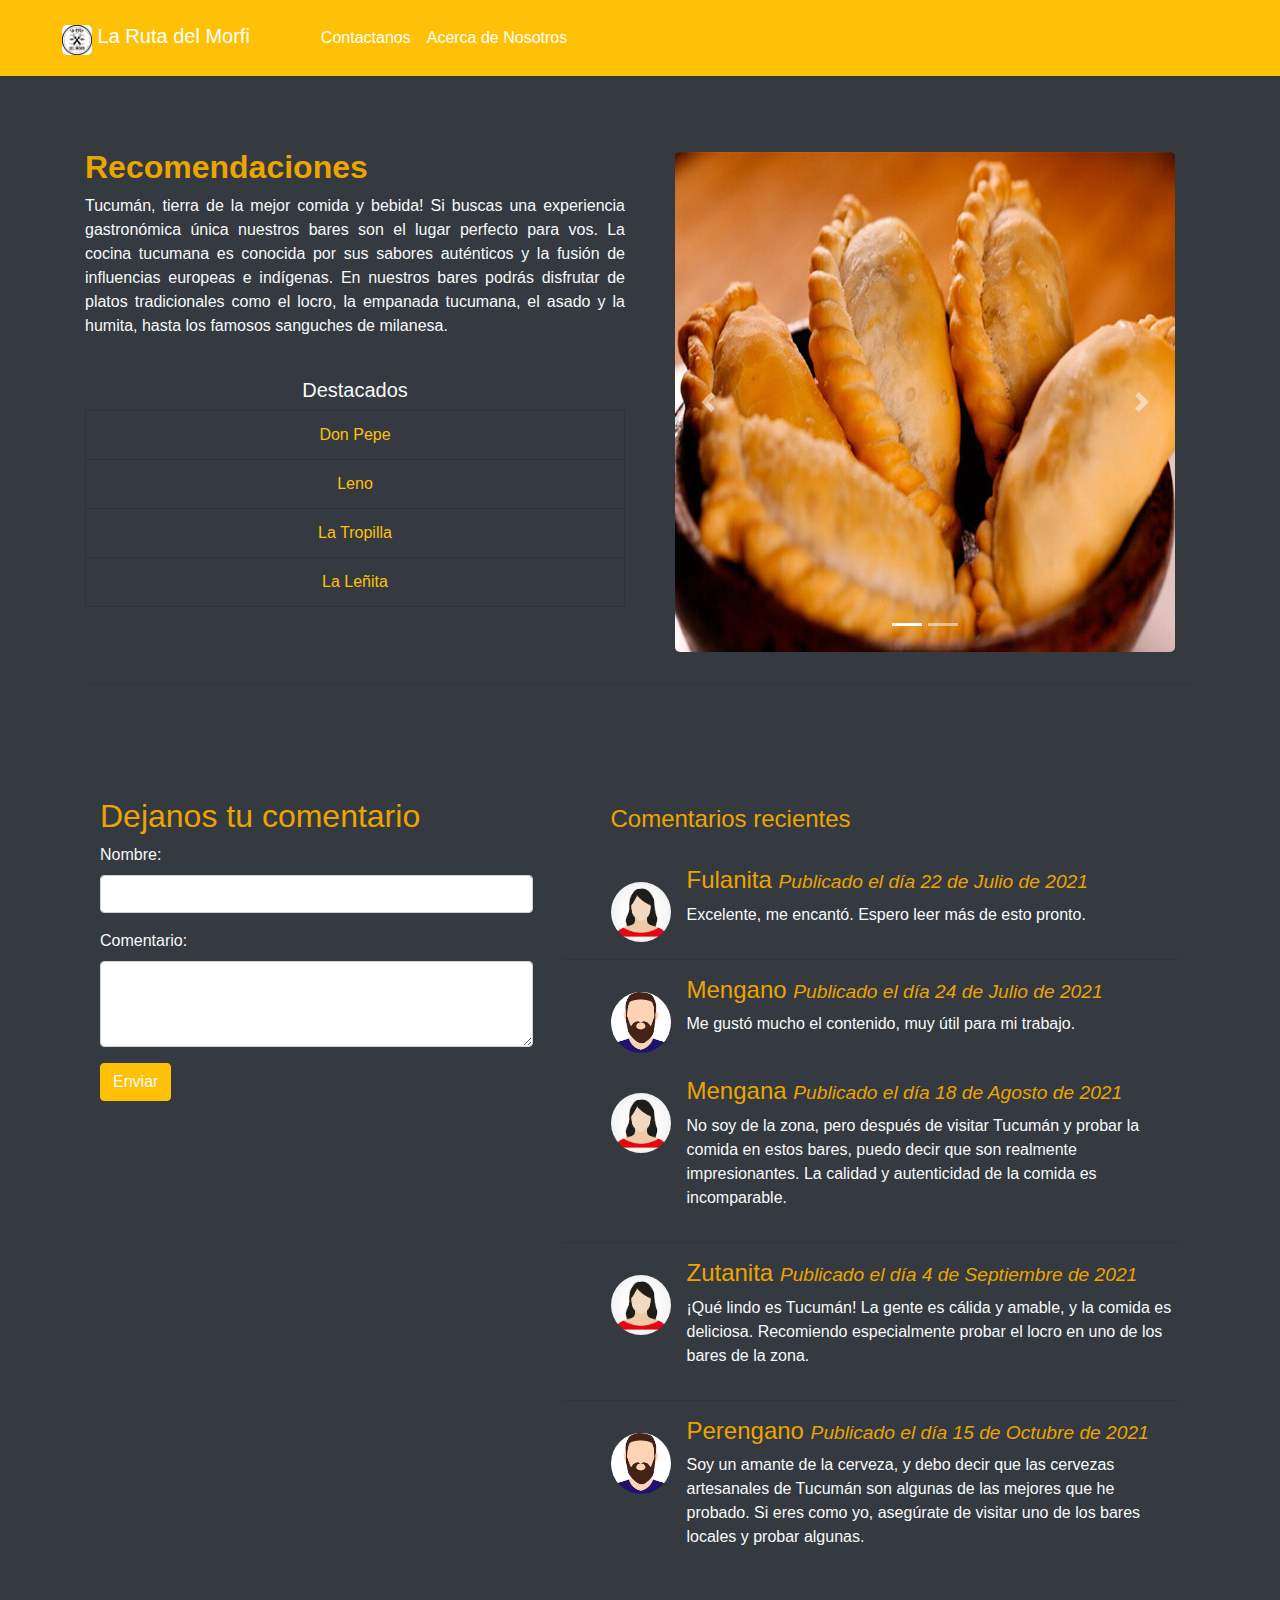
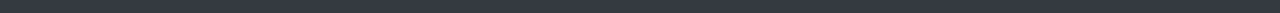
<file: pag2-entrada1.html>
<!DOCTYPE html>
<html lang="es">
  <head>
    <meta charset="UTF-8" />
    <title>La Ruta del Morfi</title>

    <!-- Importar Bootstrap CSS -->
    <link
      rel="stylesheet"
      href="https://maxcdn.bootstrapcdn.com/bootstrap/4.0.0/css/bootstrap.min.css"
    />

    <link rel="stylesheet" href="./css/style2-entrada1.css" />
  </head>

  <body class="bg-dark text-light">
    <!-- NAVBAR -->
    <nav class="navbar relative-top navbar-expand-lg navbar-dark bg-warning">
      <div class="container-fluid">
        <nav class="navbar navbar-dark bg-transparent">
          <div class="container-fluid">
            <a class="navbar-brand" href="./index.html">
              <img
                src="./assets/1-index/1-index-nav/img/logo-negro-sin-fondo-.png"
                alt=""
                width="30"
                height="30"
                class="d-inline-block align-text-top me-2"
              />
              La Ruta del Morfi
            </a>
          </div>
        </nav>

        <a class="navbar-brand me-5" href="#"></a>
        <button
          class="navbar-toggler"
          type="button"
          data-bs-toggle="collapse"
          data-bs-target="#navbarTogglerDemo02"
          aria-controls="navbarTogglerDemo02"
          aria-expanded="false"
          aria-label="Toggle navigation"
        >
          <span class="navbar-toggler-icon"></span>
        </button>
        <div class="collapse navbar-collapse" id="navbarTogglerDemo02">
          <ul class="navbar-nav me-auto mb-2 mb-lg-0">
            <li class="nav-item">
              <a
                class="nav-link active me-5"
                aria-current="page"
                href="./pag5-contacto.html"
                >Contactanos</a
              >
            </li>
            <li class="nav-item">
              <a class="nav-link active" href="./pag6-acercaDe.html"
                >Acerca de Nosotros</a
              >
            </li>
          </ul>
            </a>
          </form>
        </div>
      </div>
    </nav>
    <!-- Fin Navbar -->

    <!-- fila 1 -->
    <div class="container py-5 mt-1">
      <div class="row mt-1 py-3">
        <!-- col 1 -->
        <div class="col-6 text-justify">
          <h2 class="font-weight-bold">Recomendaciones</h2>
          <p>
            Tucumán, tierra de la mejor comida y bebida! Si buscas una
            experiencia gastronómica única nuestros bares son el lugar perfecto
            para vos. La cocina tucumana es conocida por sus sabores auténticos
            y la fusión de influencias europeas e indígenas. En nuestros bares
            podrás disfrutar de platos tradicionales como el locro, la empanada
            tucumana, el asado y la humita, hasta los famosos sanguches de
            milanesa.
          </p>

          <div class="list-group text-center pt-4">
            <h5>Destacados</h5>
            <a
              href="https://www.tripadvisor.com.ar/Restaurant_Review-g312826-d8611409-Reviews-Don_Pepe-San_Miguel_de_Tucuman_Province_of_Tucuman_Northern_Argentina.html?m=19905"
              target="_blank"
              class="list-group-item list-group-item-action bg-dark text-warning"
              >Don Pepe</a
            >
            <a
              href="https://www.instagram.com/lenoargentina/"
              target="_blank"
              class="list-group-item list-group-item-action bg-dark text-warning"
              >Leno</a
            >
            <a
              href="https://www.instagram.com/latropilla_tuc/"
              target="_blank"
              class="list-group-item list-group-item-action bg-dark text-warning"
              >La Tropilla</a
            >
            <a
              href="https://www.tripadvisor.com.ar/Restaurant_Review-g312826-d10643868-Reviews-La_Lenita_Parrillada-San_Miguel_de_Tucuman_Province_of_Tucuman_Northern_Argentin.html?m=19905"
              target="_blank"
              class="list-group-item list-group-item-action bg-dark text-warning"
              >La Leñita</a
            >
          </div>
        </div>

        <!-- col 2 -->
        <div class="col-6">
          <div class="container mt-1">
            <div
              id="carouselExampleIndicators"
              class="carousel slide"
              data-ride="carousel"
            >
              <ol class="carousel-indicators">
                <li
                  data-target="#carouselExampleIndicators"
                  data-slide-to="0"
                  class="active"
                ></li>
                <li
                  data-target="#carouselExampleIndicators"
                  data-slide-to="1"
                ></li>
              </ol>
              <div class="carousel-inner">
                <div class="carousel-item active">
                  <img
                    src="./assets/2-entrada1/emapanadas.jpg"
                    class="d-block mx-auto"
                    alt="Empanadas"
                  />
                </div>
                <div class="carousel-item">
                  <img
                    src="./assets/2-entrada1/sanguche.png"
                    class="d-block mx-auto"
                    alt="Sanguche"
                  />
                </div>
              </div>
              <a
                class="carousel-control-prev"
                href="#carouselExampleIndicators"
                role="button"
                data-slide="prev"
              >
                <span
                  class="carousel-control-prev-icon"
                  aria-hidden="true"
                ></span>
                <span class="sr-only">Previous</span>
              </a>
              <a
                class="carousel-control-next"
                href="#carouselExampleIndicators"
                role="button"
                data-slide="next"
              >
                <span
                  class="carousel-control-next-icon"
                  aria-hidden="true"
                ></span>
                <span class="sr-only">Next</span>
              </a>
            </div>
          </div>
        </div>
      </div>

      <hr />
      <!-- fila 2 -->
      <div class="container-fluid pt-5">
        <div class="row">
          <!-- col 1 -->
          <div class="col-12 col-sm-8 col-md-5 mx-auto">
            <h2 class="pt-5">Dejanos tu comentario</h2>
            <form>
              <div class="form-group">
                <label for="nombre">Nombre:</label>
                <input type="text" class="form-control" id="nombre" />
              </div>
              <div class="form-group">
                <label for="comentario">Comentario:</label>
                <textarea
                  class="form-control"
                  id="comentario"
                  rows="3"
                ></textarea>
              </div>
              <button type="submit" class="btn btn-warning text-light">
                Enviar
              </button>
            </form>
          </div>
          <!-- col 2 -->
          <div class="col-12 col-sm-10 col-md-7 mx-auto pt-2">
            <h4 class="pt-5 ml-5">Comentarios recientes</h4>
            <div class="media pt-4 ml-5">
              <img
                src="./assets/2-entrada1/avatar3.jpg"
                alt="Avatar"
                class="mr-3 mt-3 rounded-circle"
                style="width: 60px"
              />
              <div class="media-body">
                <h4>
                  Fulanita
                  <small><i>Publicado el día 22 de Julio de 2021</i></small>
                </h4>
                <p>Excelente, me encantó. Espero leer más de esto pronto.</p>
              </div>
            </div>
            <hr />
            <div class="media ml-5">
              <img
                src="./assets/2-entrada1/avatar2.png"
                alt="Avatar"
                class="mr-3 mt-3 rounded-circle"
                style="width: 60px"
              />
              <div class="media-body">
                <h4>
                  Mengano
                  <small><i>Publicado el día 24 de Julio de 2021</i></small>
                </h4>
                <p>Me gustó mucho el contenido, muy útil para mi trabajo.</p>
              </div>
              <hr />
            </div>
            <br />
            <div class="media ml-5">
              <img
                src="./assets/2-entrada1/avatar3.jpg"
                alt="Avatar"
                class="mr-3 mt-3 rounded-circle"
                style="width: 60px"
              />
              <div class="media-body">
                <h4>
                  Mengana
                  <small><i>Publicado el día 18 de Agosto de 2021</i></small>
                </h4>
                <p>
                  No soy de la zona, pero después de visitar Tucumán y probar la
                  comida en estos bares, puedo decir que son realmente
                  impresionantes. La calidad y autenticidad de la comida es
                  incomparable.
                </p>
              </div>
            </div>
            <hr />
            <div class="media ml-5">
              <img
                src="./assets/2-entrada1/avatar3.jpg"
                alt="Avatar"
                class="mr-3 mt-3 rounded-circle"
                style="width: 60px"
              />
              <div class="media-body">
                <h4>
                  Zutanita
                  <small><i>Publicado el día 4 de Septiembre de 2021</i></small>
                </h4>
                <p>
                  ¡Qué lindo es Tucumán! La gente es cálida y amable, y la
                  comida es deliciosa. Recomiendo especialmente probar el locro
                  en uno de los bares de la zona.
                </p>
              </div>
            </div>
            <hr />
            <div class="media ml-5">
              <img
                src="./assets/2-entrada1/avatar2.png"
                alt="Avatar"
                class="mr-3 mt-3 rounded-circle"
                style="width: 60px"
              />
              <div class="media-body">
                <h4>
                  Perengano
                  <small><i>Publicado el día 15 de Octubre de 2021</i></small>
                </h4>
                <p>
                  Soy un amante de la cerveza, y debo decir que las cervezas
                  artesanales de Tucumán son algunas de las mejores que he
                  probado. Si eres como yo, asegúrate de visitar uno de los
                  bares locales y probar algunas.
                </p>
              </div>
            </div>
          </div>
          <hr />
        </div>
      </div>
    </div>

    <!-- Importar jQuery, Popper.js y Bootstrap JS -->
    <script src="https://code.jquery.com/jquery-3.2.1.slim.min.js"></script>
    <script src="https://cdnjs.cloudflare.com/ajax/libs/popper.js/1.12.9/umd/popper.min.js"></script>
    <script src="https://maxcdn.bootstrapcdn.com/bootstrap/4.0.0/js/bootstrap.min.js"></script>
  </body>
</html>
</file>
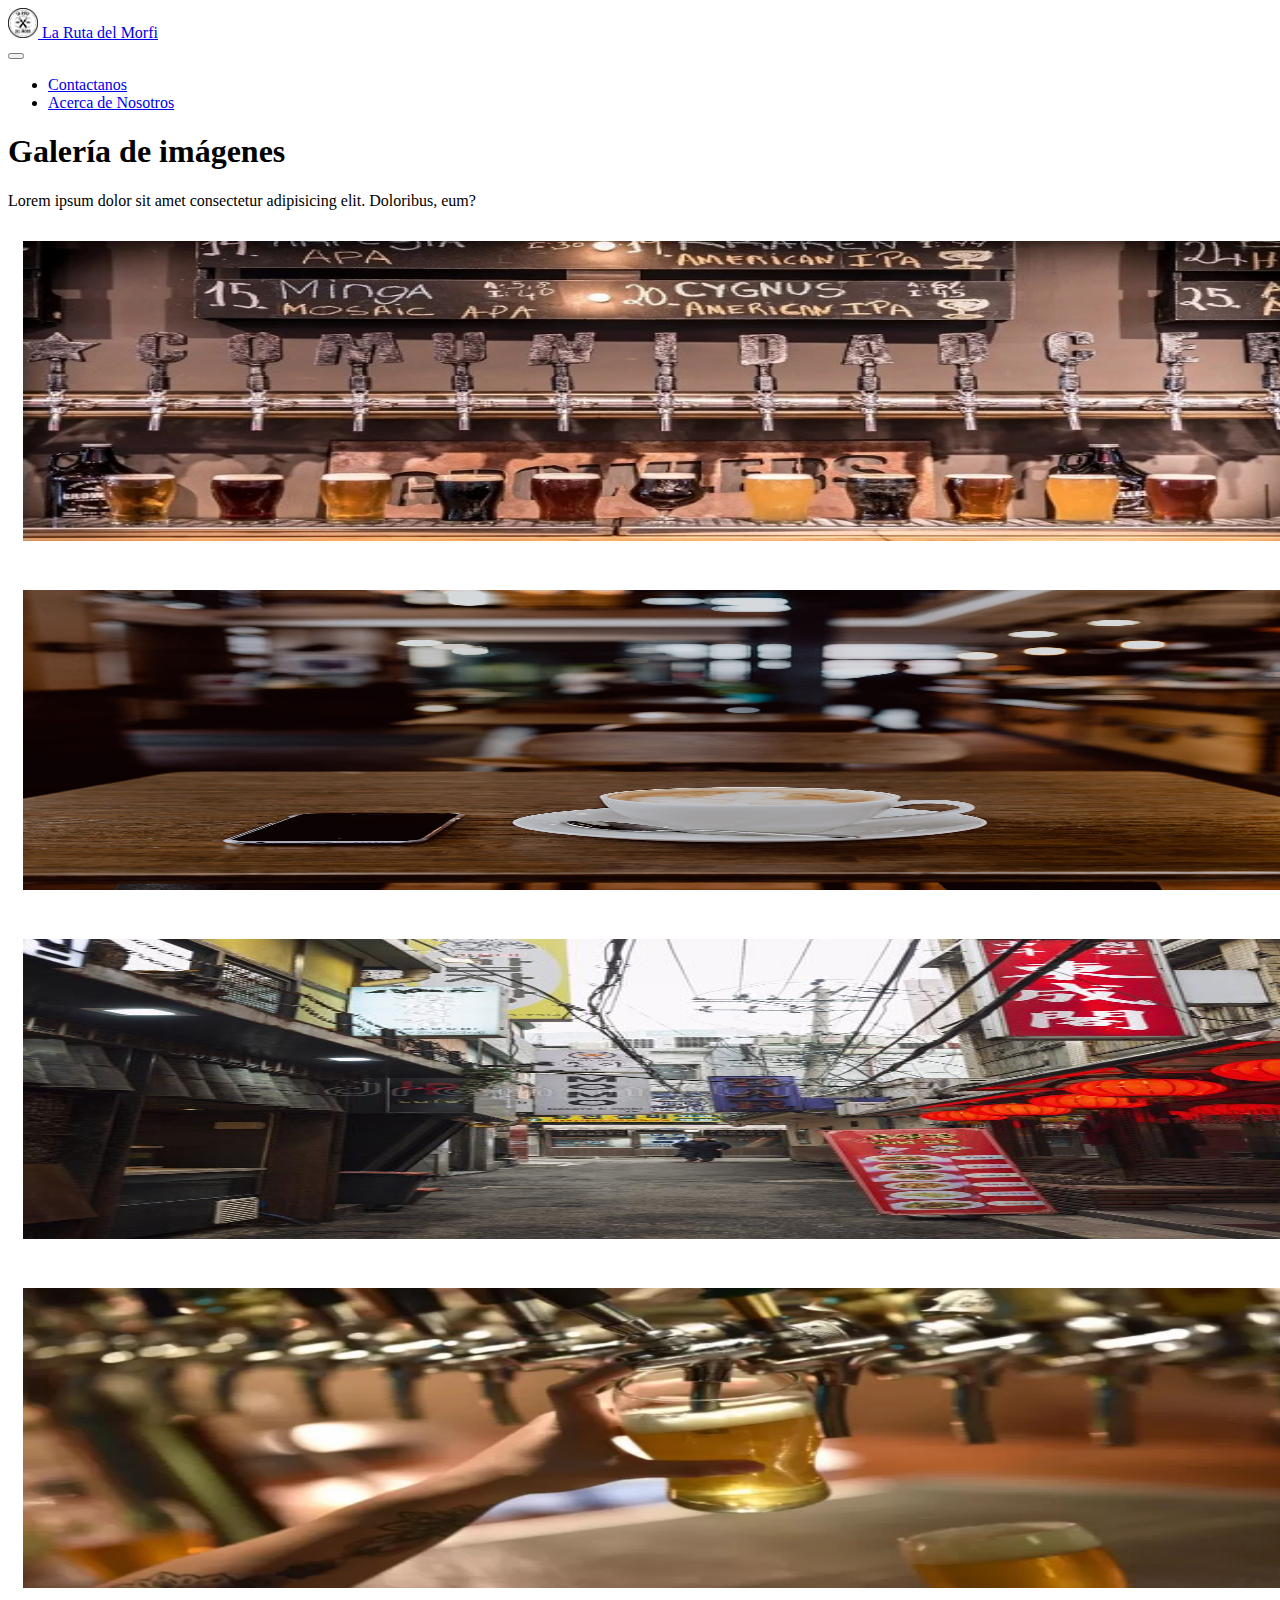
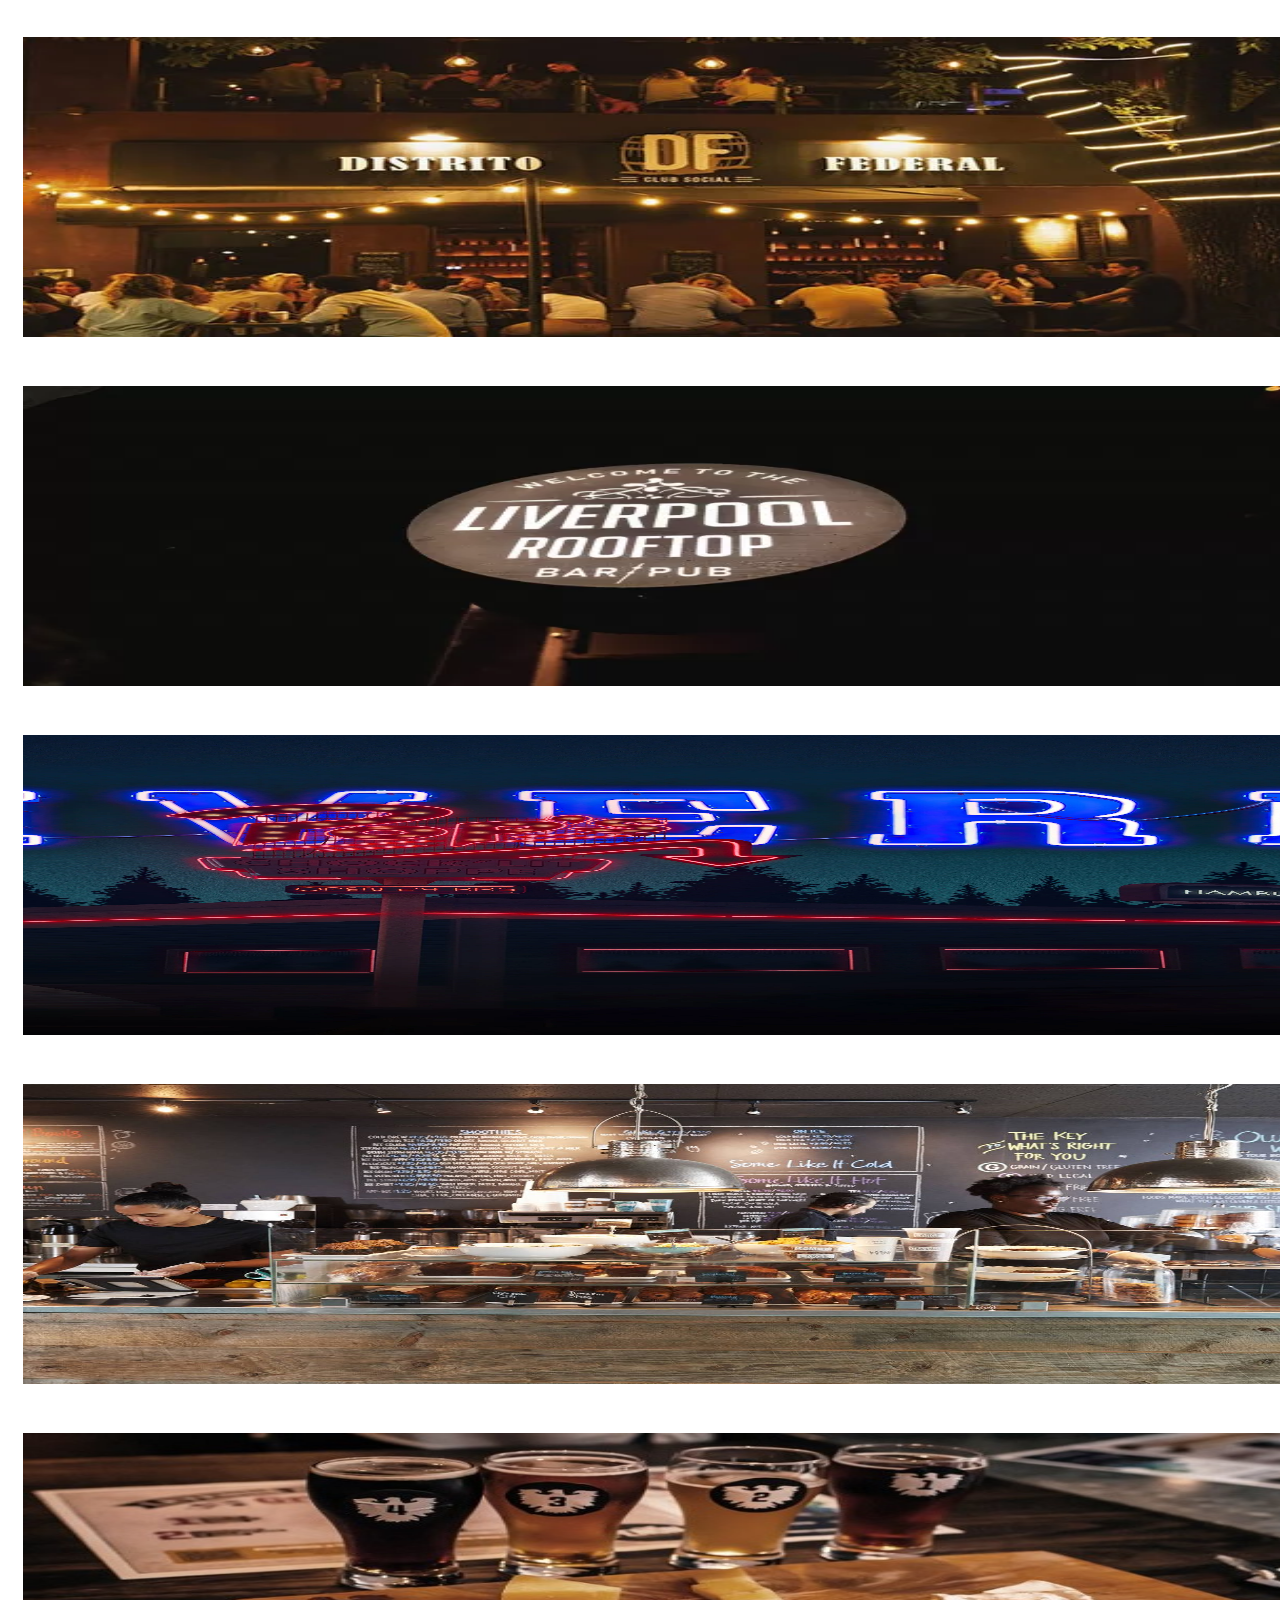
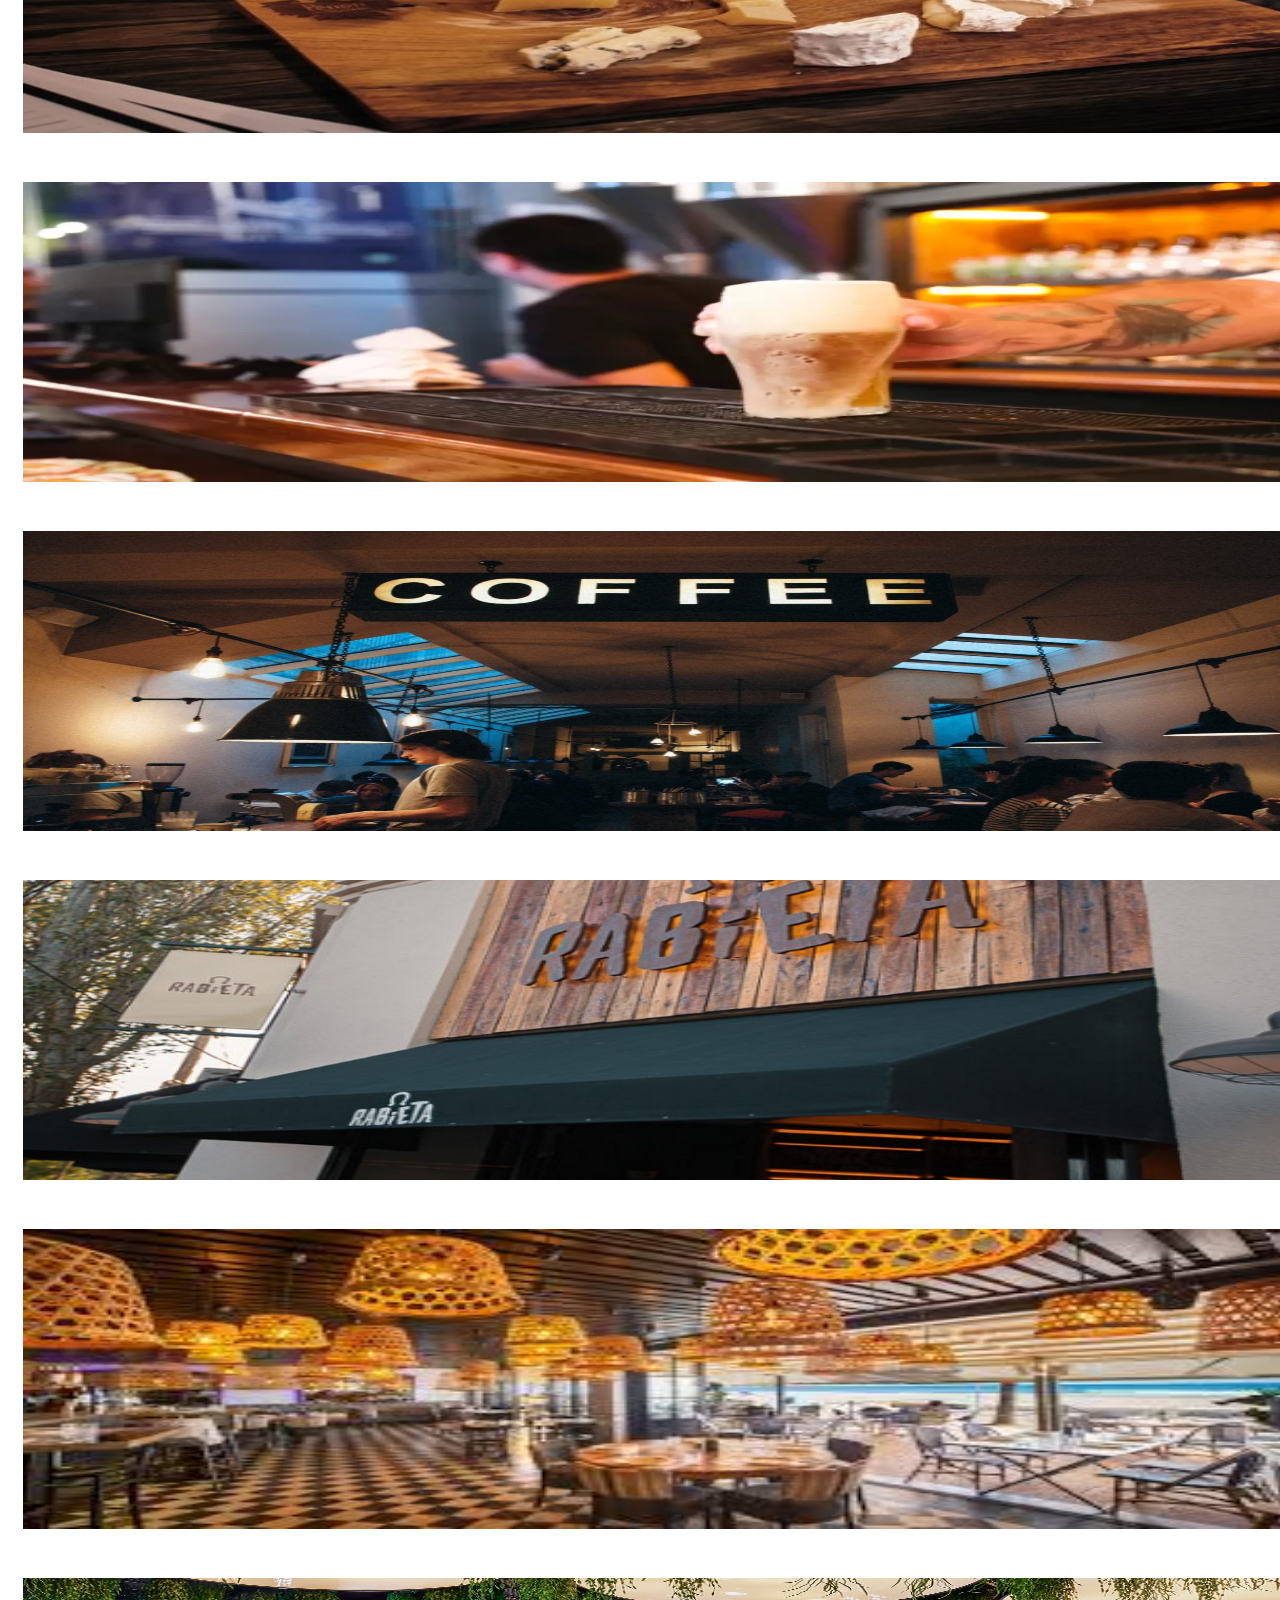
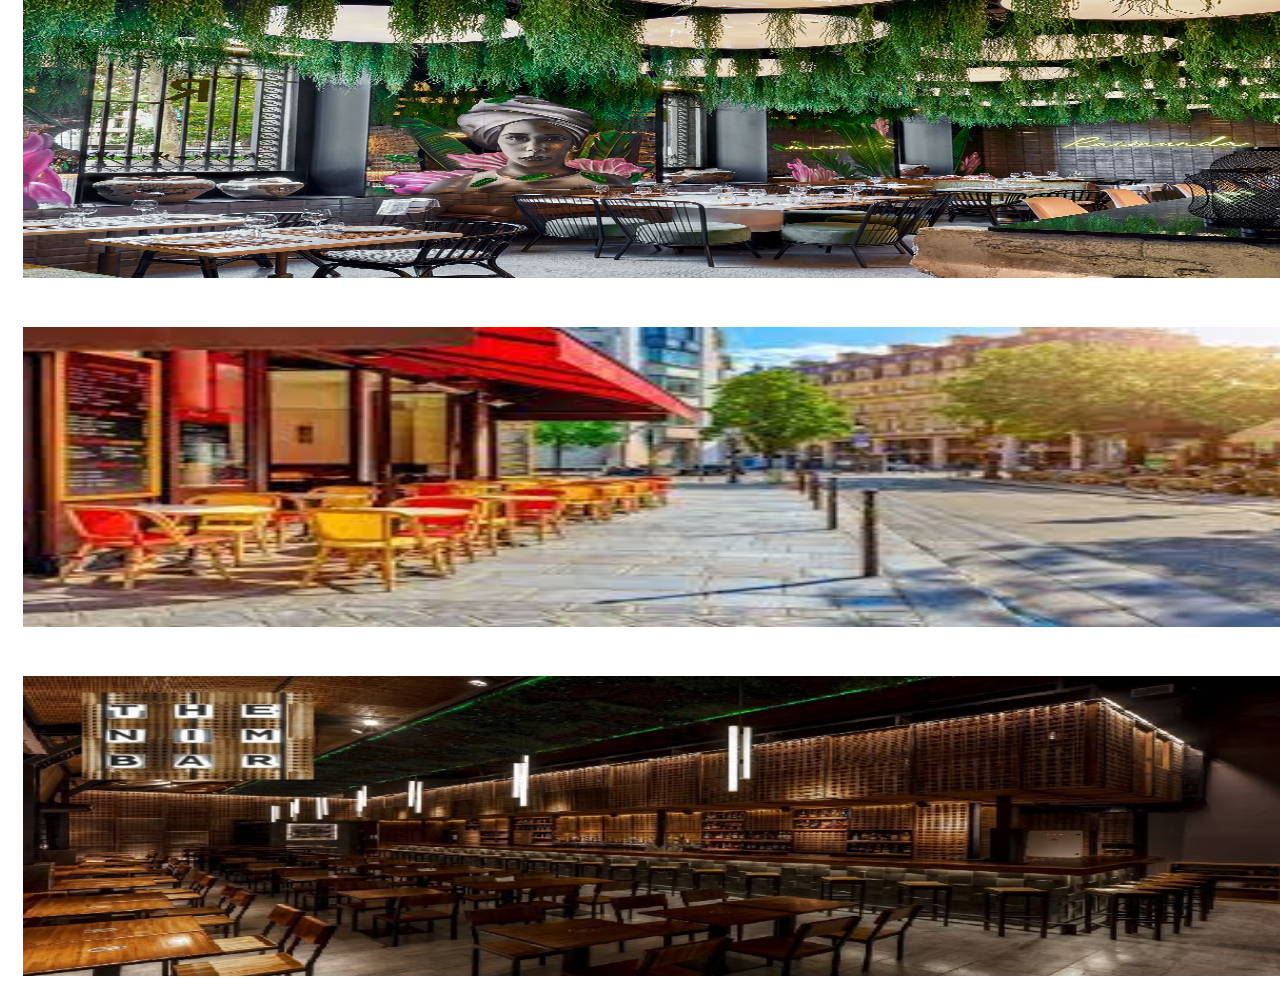
<file: pag3-galeria.html>
<!DOCTYPE html>

<html lang="en">

<head>
  <meta charset="UTF-8" />
  <meta http-equiv="X-UA-Compatible" content="IE=edge" />
  <meta name="viewport" content="width=device-width, initial-scale=1.0" />
  <title>Galería de imágenes</title>

  <!-- link Bootstrap CSS -->
  <link href="https://cdn.jsdelivr.net/npm/bootstrap@5.2.3/dist/css/bootstrap.min.css" rel="stylesheet"
    integrity="sha384-rbsA2VBKQhggwzxH7pPCaAqO46MgnOM80zW1RWuH61DGLwZJEdK2Kadq2F9CUG65" crossorigin="anonymous" />

  <!-- link archivo CSS  -->
  <link rel="stylesheet" href="./css/style3-galeria.css" />
</head>

<body>
 <!-- NAVBAR -->
    <nav class="navbar relative-top navbar-expand-lg navbar-dark bg-warning">
      <div class="container-fluid">
        <nav class="navbar navbar-dark bg-transparent">
          <div class="container-fluid">
            <a class="navbar-brand" href="./index.html">
              <img
                src="./assets/1-index/1-index-nav/img/logo-negro-sin-fondo-.png"
                alt=""
                width="30"
                height="30"
                class="d-inline-block align-text-top me-2"
              />
              La Ruta del Morfi
            </a>
          </div>
        </nav>

        <a class="navbar-brand me-5" href="#"></a>
        <button
          class="navbar-toggler"
          type="button"
          data-bs-toggle="collapse"
          data-bs-target="#navbarTogglerDemo02"
          aria-controls="navbarTogglerDemo02"
          aria-expanded="false"
          aria-label="Toggle navigation"
        >
          <span class="navbar-toggler-icon"></span>
        </button>
        <div class="collapse navbar-collapse" id="navbarTogglerDemo02">
          <ul class="navbar-nav me-auto mb-2 mb-lg-0">
            <li class="nav-item">
              <a
                class="nav-link active me-5"
                aria-current="page"
                href="./pag5-contacto.html"
                >Contactanos</a
              >
            </li>
            <li class="nav-item">
              <a class="nav-link active" href="./pag6-acercaDe.html"
                >Acerca de Nosotros</a
              >
            </li>
          </ul>
            </a>
          </form>
        </div>
      </div>
    </nav>
    <!-- Fin Navbar -->



  <!-- GALERIA IMAGENES A -->

  <section class="container galeria">

    <div class="text-center pt-5">
      <h1>Galería de imágenes</h1>
      <p>Lorem ipsum dolor sit amet consectetur adipisicing elit. Doloribus, eum?</p>
    </div>

    <!-- fila 1 -->
    <div class="row justify-content-center">

      <!-- col 1 -->
      <div class="col-10 col-sm-10 col-md-4 col-lg-3">
        <img src="./assets/3-galeria/bier-haus.jpg" alt="galeria imagen">
      </div>

      <!-- col 2 -->
      <div class="col-10 col-sm-10 col-md-4 col-lg-3">
        <img src="./assets/3-galeria/10.cafet.jpg" alt="galeria imagen">
      </div>

      <!-- col 3 -->
      <div class="col-10 col-sm-10 col-md-4 col-lg-3">
        <img src="./assets/3-galeria/11.rest.jpg" alt="galeria imagen">
      </div>

      <!-- col 4 -->
      <div class="col-10 col-sm-10 col-md-4 col-lg-3">
        <img src="./assets/3-galeria/craft.webp" alt="galeria imagen">
      </div>

      <!-- col 5 -->
      <div class="col-10 col-sm-10 col-md-4 col-lg-3">
        <img src="./assets/3-galeria/distrito-federal.webp" alt="galeria imagen">
      </div>

      <!-- col 6 -->
      <div class="col-10 col-sm-10 col-md-4 col-lg-3">
        <img src="./assets/3-galeria/liverpool.webp" alt="galeria imagen">
      </div>

      <!-- col 7 -->
      <div class="col-10 col-sm-10 col-md-4 col-lg-3">
        <img src="./assets/3-galeria/12.rest.webp" alt="galeria imagen">
      </div>

      <!-- col 8 -->
      <div class="col-10 col-sm-10 col-md-4 col-lg-3">
        <img src="./assets/3-galeria/cafet1.jpg" alt="galeria imagen">
      </div>

      <!-- col 9 -->
      <div class="col-10 col-sm-10 col-md-4 col-lg-3">
        <img src="./assets/3-galeria/peñon-del-aguila.jpg" alt="galeria imagen">
      </div>

      <!-- col 10 -->
      <div class="col-10 col-sm-10 col-md-4 col-lg-3">
        <img src="./assets/3-galeria/porter.webp" alt="galeria imagen">
      </div>

      <!-- col 11 -->
      <div class="col-10 col-sm-10 col-md-4 col-lg-3">
        <img src="./assets/3-galeria/cafet2.jpg" alt="galeria imagen">
      </div>

      <!-- col 12 -->
      <div class="col-10 col-sm-10 col-md-4 col-lg-3">
        <img src="./assets/3-galeria/rabieta.jpg" alt="galeria imagen">
      </div>

      <!-- col 13 -->
      <div class="col-10 col-sm-10 col-md-4 col-lg-3">
        <img src="./assets/3-galeria/rest1.jfif" alt="galeria imagen">
      </div>

      <!-- col 14 -->
      <div class="col-10 col-sm-10 col-md-4 col-lg-3">
        <img src="./assets/3-galeria/rest3.jpg" alt="galeria imagen">
      </div>

      <!-- col 15 -->
      <div class="col-10 col-sm-10 col-md-4 col-lg-3">
        <img src="./assets/3-galeria/rest4.jfif" alt="galeria imagen">
      </div>

      <!-- col 16 -->
      <div class="col-10 col-sm-10 col-md-4 col-lg-3">
        <img src="./assets/3-galeria/the-nim-bar.jpg" alt="galeria imagen">
      </div>

    <!-- fin row  -->
    </div>

  </section>












  <!-- GALERIA IMAGENES A, END -->






  <!-- script Bootstrap CSS -->
  <script src="https://cdn.jsdelivr.net/npm/bootstrap@5.2.3/dist/js/bootstrap.bundle.min.js"
    integrity="sha384-kenU1KFdBIe4zVF0s0G1M5b4hcpxyD9F7jL+jjXkk+Q2h455rYXK/7HAuoJl+0I4"
    crossorigin="anonymous"></script>

</body>

</html>
</file>
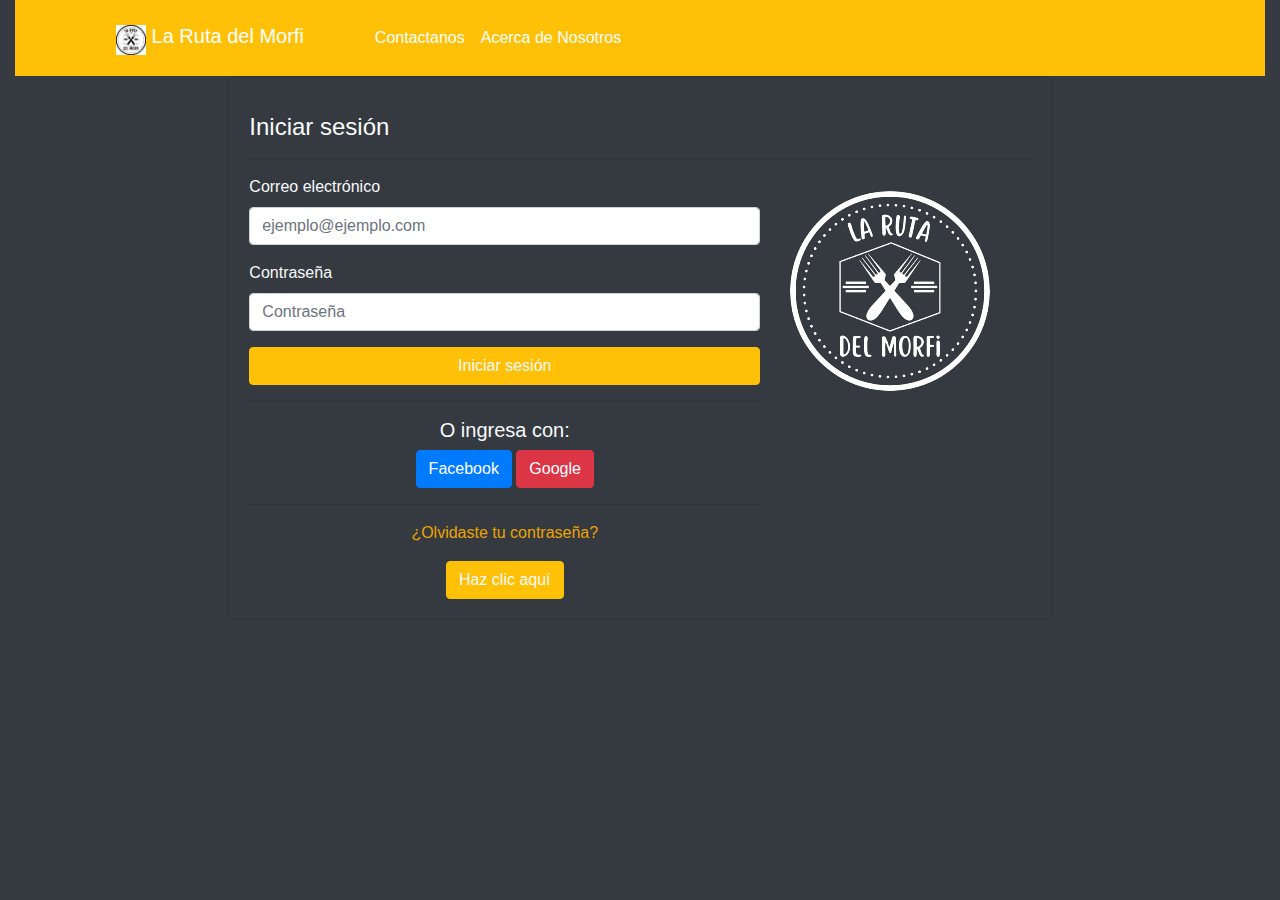
<file: pag4-login.html>
<!DOCTYPE html>
<html lang="es">

  <head>
    <meta charset="UTF-8" />
    <title>Grupo 4</title>
    <!-- Importar Bootstrap CSS -->
    <link
      rel="stylesheet"
      href="https://maxcdn.bootstrapcdn.com/bootstrap/4.0.0/css/bootstrap.min.css"
    />
    <link rel="stylesheet" href="./css/style4-login.css" />
  </head>

 <body class="bg-dark container-fluid">

   <!-- NAVBAR -->
    <nav class="navbar relative-top navbar-expand-lg navbar-dark bg-warning">
      <div class="container">
        <nav class="navbar navbar-dark bg-transparent">
          <div class="container-fluid">
            <a class="navbar-brand" href="./index.html">
              <img
                src="./assets/1-index/1-index-nav/img/logo-negro-sin-fondo-.png"
                alt=""
                width="30"
                height="30"
                class="d-inline-block align-text-top me-2"
              />
              La Ruta del Morfi
            </a>
          </div>
        </nav>

        <a class="navbar-brand me-5" href="#"></a>
        <button
          class="navbar-toggler"
          type="button"
          data-bs-toggle="collapse"
          data-bs-target="#navbarTogglerDemo02"
          aria-controls="navbarTogglerDemo02"
          aria-expanded="false"
          aria-label="Toggle navigation"
        >
          <span class="navbar-toggler-icon"></span>
        </button>
        <div class="collapse navbar-collapse" id="navbarTogglerDemo02">
          <ul class="navbar-nav me-auto mb-2 mb-lg-0">
            <li class="nav-item">
              <a
                class="nav-link active me-5"
                aria-current="page"
                href="./pag5-contacto.html"
                >Contactanos</a
              >
            </li>
            <li class="nav-item">
              <a class="nav-link active" href="./pag6-acercaDe.html"
                >Acerca de Nosotros</a
              >
            </li>
          </ul>
            </a>
          </form>
        </div>
      </div>
    </nav>
    <!-- Fin Navbar -->


  <div class="collapse navbar-collapse" id="navbarNav">
    <ul class="navbar-nav ml-auto">
      <li class="nav-item">
        <a class="nav-link" href="#">Iniciar sesión</a>
      </li>
    </ul>
  </div>
</nav>
<div class="row">
  <div class="col-sm-8 mx-auto">
    <div class="card bg-dark text-light">
      <div class="card-body">
        <h4 class="card-title text-left mt-3">Iniciar sesión</h4>
        <hr>
        <div class="row">
          <div class="col-md-8 mx-auto">
            <form>
              <div class="form-group">
                <label for="exampleInputEmail1">Correo electrónico</label>
                <input type="email" class="form-control" id="exampleInputEmail1" aria-describedby="emailHelp" placeholder="ejemplo@ejemplo.com">
              </div>
              <div class="form-group">
                <label for="exampleInputPassword1">Contraseña</label>
                <input type="password" class="form-control" id="exampleInputPassword1" placeholder="Contraseña">
              </div>
              <button type="submit" class="btn btn-warning text-light btn-block">Iniciar sesión</button>
              <hr>
              <div class="text-center">
                <h5>O ingresa con:</h5>
                <button type="button" class="btn btn-primary btn-circle"><i class="fab fa-facebook-f"></i>Facebook</button>
                <button type="button" class="btn btn-danger btn-circle"><i class="fab fa-google"></i>Google</button>
              </div>
              <hr>
              <div class="text-center">
                <p>¿Olvidaste tu contraseña?</p>
                <button type="button" class="btn btn-warning text-light" data-toggle="modal" data-target="#recuperarContrasenaModal">Haz clic aquí</button>
              </div>
            </form>
          </div>
          <div class="col-4 py-3">
            <img src="./assets/4-login/logoB.png" alt="" class="img-fluid">
          </div>
        </div>
      </div>
    </div>
  </div>
</div>
<!-- Modal para recuperar contraseña -->
<div class="modal fade" id="recuperarContrasenaModal" tabindex="-1" role="dialog" aria-labelledby="recuperarContrasenaModalLabel" aria-hidden="true">
  <div class="modal-dialog" role="document">
    <div class="modal-content">
      <div class="modal-header">
        <h5 class="modal-title" id="recuperarContrasenaModalLabel">Recuperar contraseña</h5>
        <button type="button" class="close" data-dismiss="modal" aria-label="Close">
          <span aria-hidden="true">&times;</span>
        </button>

    <!-- Importar jQuery, Popper.js y Bootstrap JS -->
    <script src="https://code.jquery.com/jquery-3.2.1.slim.min.js"></script>
    <script src="https://cdnjs.cloudflare.com/ajax/libs/popper.js/1.12.9/umd/popper.min.js"></script>
    <script src="https://maxcdn.bootstrapcdn.com/bootstrap/4.0.0/js/bootstrap.min.js"></script>
  </body>
</html>
</file>
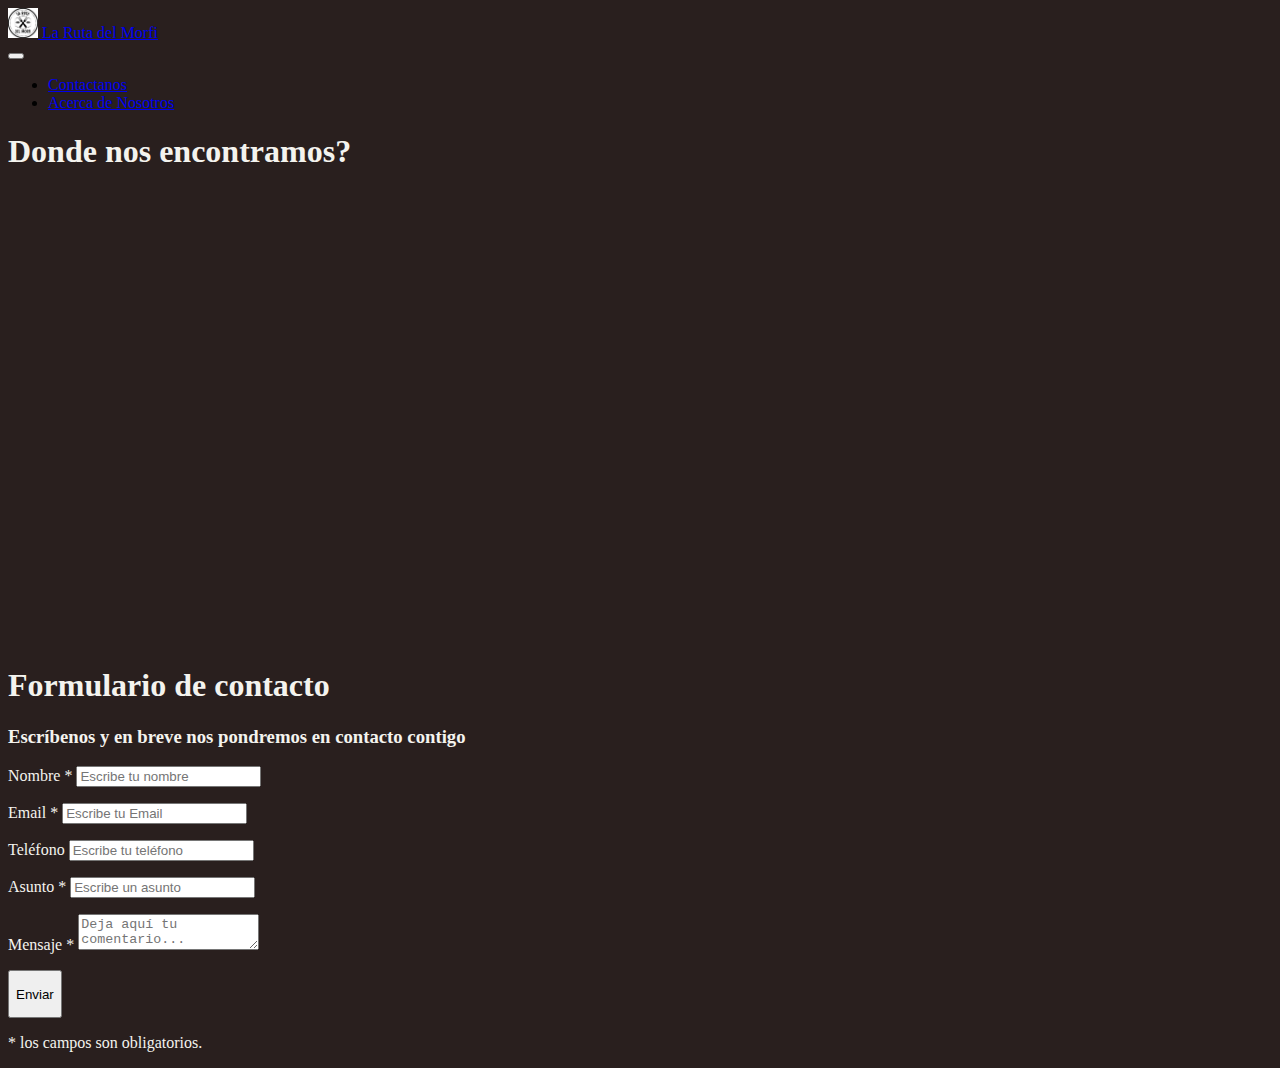
<file: pag5-contacto.html>
<!DOCTYPE html>

<html lang="es">

<head>
  <meta charset="UTF-8">
  <meta http-equiv="X-UA-Compatible" content="IE=edge" />
  <meta name="viewport" content="width=device-width, initial-scale=1.0" />
  <title>Formulario de contacto</title>

  <!-- link Bootstrap -->
  <link href="https://cdn.jsdelivr.net/npm/bootstrap@5.2.3/dist/css/bootstrap.min.css" rel="stylesheet"
    integrity="sha384-rbsA2VBKQhggwzxH7pPCaAqO46MgnOM80zW1RWuH61DGLwZJEdK2Kadq2F9CUG65" crossorigin="anonymous" />

  <style>
    body {
      background-color: #291F1E;
    }

  </style>

</head>


<body>
 <!-- NAVBAR -->
    <nav class="navbar relative-top navbar-expand-lg navbar-dark bg-warning">
      <div class="container-fluid">
        <nav class="navbar navbar-dark bg-transparent">
          <div class="container-fluid">
            <a class="navbar-brand" href="./index.html">
              <img
                src="./assets/1-index/1-index-nav/img/logo-negro-sin-fondo-.png"
                alt=""
                width="30"
                height="30"
                class="d-inline-block align-text-top me-2"
              />
              La Ruta del Morfi
            </a>
          </div>
        </nav>

        <a class="navbar-brand me-5" href="#"></a>
        <button
          class="navbar-toggler"
          type="button"
          data-bs-toggle="collapse"
          data-bs-target="#navbarTogglerDemo02"
          aria-controls="navbarTogglerDemo02"
          aria-expanded="false"
          aria-label="Toggle navigation"
        >
          <span class="navbar-toggler-icon"></span>
        </button>
        <div class="collapse navbar-collapse" id="navbarTogglerDemo02">
          <ul class="navbar-nav me-auto mb-2 mb-lg-0">
            <li class="nav-item">
              <a
                class="nav-link active me-5"
                aria-current="page"
                href="./pag5-contacto.html"
                >Contactanos</a
              >
            </li>
            <li class="nav-item">
              <a class="nav-link active" href="./pag6-acercaDe.html"
                >Acerca de Nosotros</a
              >
            </li>
          </ul>
            </a>
          </form>
        </div>
      </div>
    </nav>
    <!-- Fin Navbar -->



  <div class="map" style="color: #F4F3EE;">
    <h1>Donde nos encontramos?</h1>
    <iframe
      src="https://www.google.com/maps/embed?pb=!1m18!1m12!1m3!1d3560.118033938161!2d-65.21130488467416!3d-26.83619785048433!2m3!1f0!2f0!3f0!3m2!1i1024!2i768!4f13.1!3m3!1m2!1s0x94225c0e8d0271b7%3A0x7946062ac490db30!2sGral.%20Paz%20576%2C%20T4000%20San%20Miguel%20de%20Tucum%C3%A1n%2C%20Tucum%C3%A1n!5e0!3m2!1ses!2sar!4v1677625226356!5m2!1ses!2sar"
      width="600" height="450" style="border:0;" allowfullscreen="" loading="lazy"
      referrerpolicy="no-referrer-when-downgrade"></iframe>
  </div>

  <!-- formulario de contacto en html y css -->

  <div class="contact_form" style="color: #F4F3EE;">

    <div class="formulario">
      <h1>Formulario de contacto</h1>
      <h3>Escríbenos y en breve nos pondremos en contacto contigo</h3>


      <form action="submeter-formulario.php" method="post">


        <p>
          <label for="nombre" class="colocar_nombre">Nombre
            <span class="obligatorio">*</span>
          </label>
          <input type="text" name="introducir_nombre" id="nombre" required="obligatorio"
            placeholder="Escribe tu nombre">
        </p>

        <p>
          <label for="email" class="colocar_email">Email
            <span class="obligatorio">*</span>
          </label>
          <input type="email" name="introducir_email" id="email" required="obligatorio" placeholder="Escribe tu Email">
        </p>

        <p>
          <label for="telefone" class="colocar_telefono">Teléfono
          </label>
          <input type="tel" name="introducir_telefono" id="telefono" placeholder="Escribe tu teléfono">
        </p>



        <p>
          <label for="asunto" class="colocar_asunto">Asunto
            <span class="obligatorio">*</span>
          </label>
          <input type="text" name="introducir_asunto" id="assunto" required="obligatorio"
            placeholder="Escribe un asunto">
        </p>

        <p>
          <label for="mensaje" class="colocar_mensaje">Mensaje
            <span class="obligatorio">*</span>
          </label>
          <textarea name="introducir_mensaje" class="texto_mensaje" id="mensaje" required="obligatorio"
            placeholder="Deja aquí tu comentario..."></textarea>
        </p>

        <button type="submit" name="enviar_formulario" id="enviar">
          <p>Enviar</p>
        </button>

        <p class="aviso">
          <span class="obligatorio"> * </span>los campos son obligatorios.
        </p>

      </form>
    </div>
  </div>

  <script src="https://cdn.jsdelivr.net/npm/bootstrap@5.2.3/dist/js/bootstrap.bundle.min.js"
    integrity="sha384-kenU1KFdBIe4zVF0s0G1M5b4hcpxyD9F7jL+jjXkk+Q2h455rYXK/7HAuoJl+0I4"
    crossorigin="anonymous"></script>
</body>

</html>
</file>
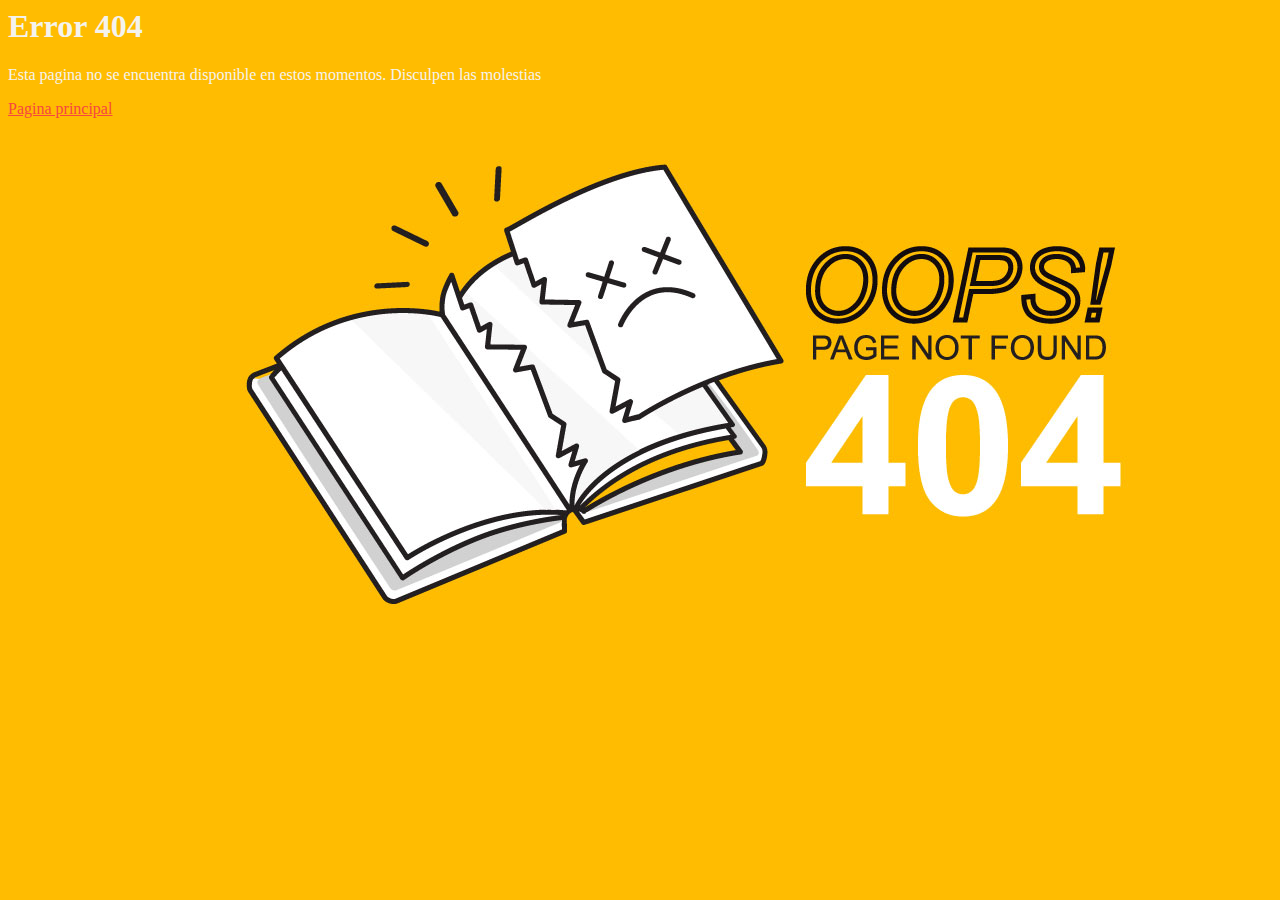
<file: pag7-Error.html>
<html lang="es">

<head>
  <meta charset="UTF-8">
  <title>Error</title>

  <style>
    body {
      background-color: #291F1E;
      background-image: url(./assets/7-ERROR/error-amarillo.jpg);
    }
    
  
  </style>
  
</head>


<body>
    <div class="error-404" style="color: #F4F3EE;">
    <h1>Error 404</h1>
    <p>Esta pagina no se encuentra disponible en estos momentos.
        Disculpen las molestias
    </p>
    <a href="index.html" class="boton" style="color:#F64740 ;">Pagina principal</a>

  </div>
</body>
</file>
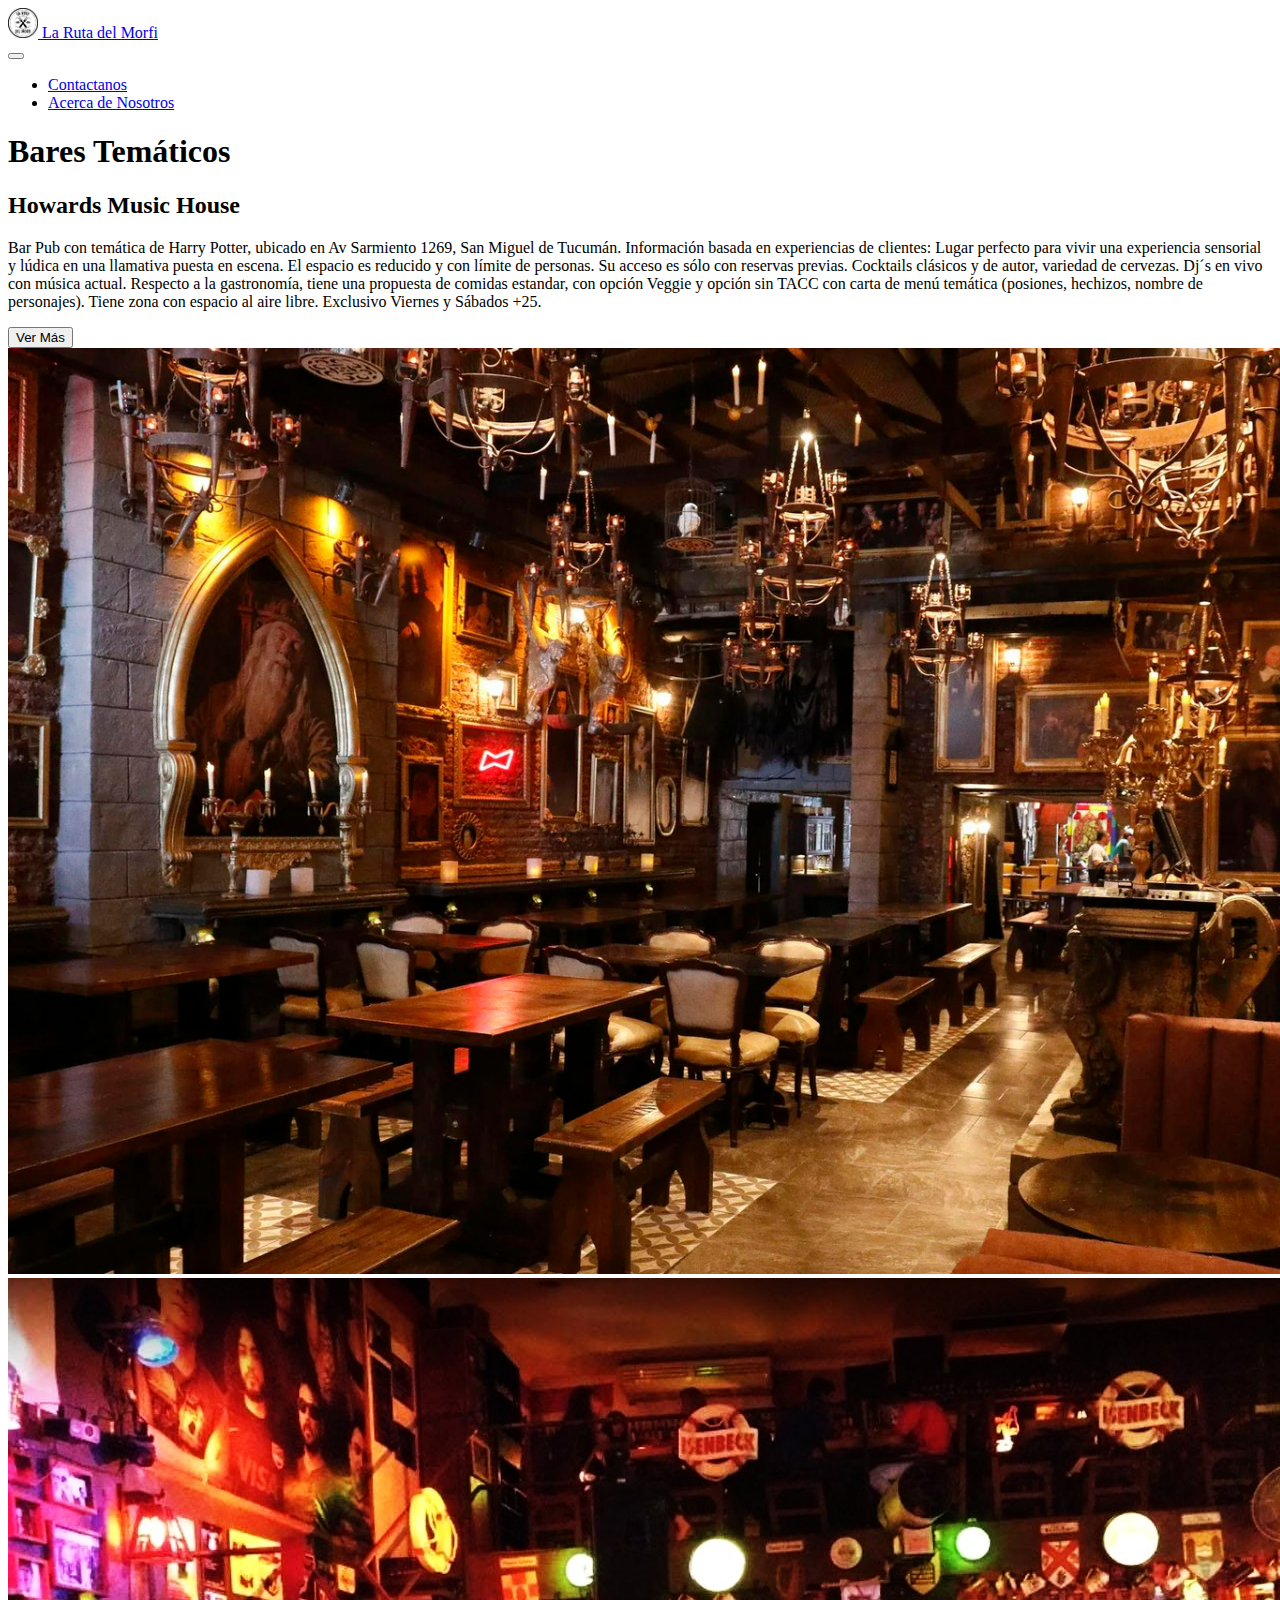
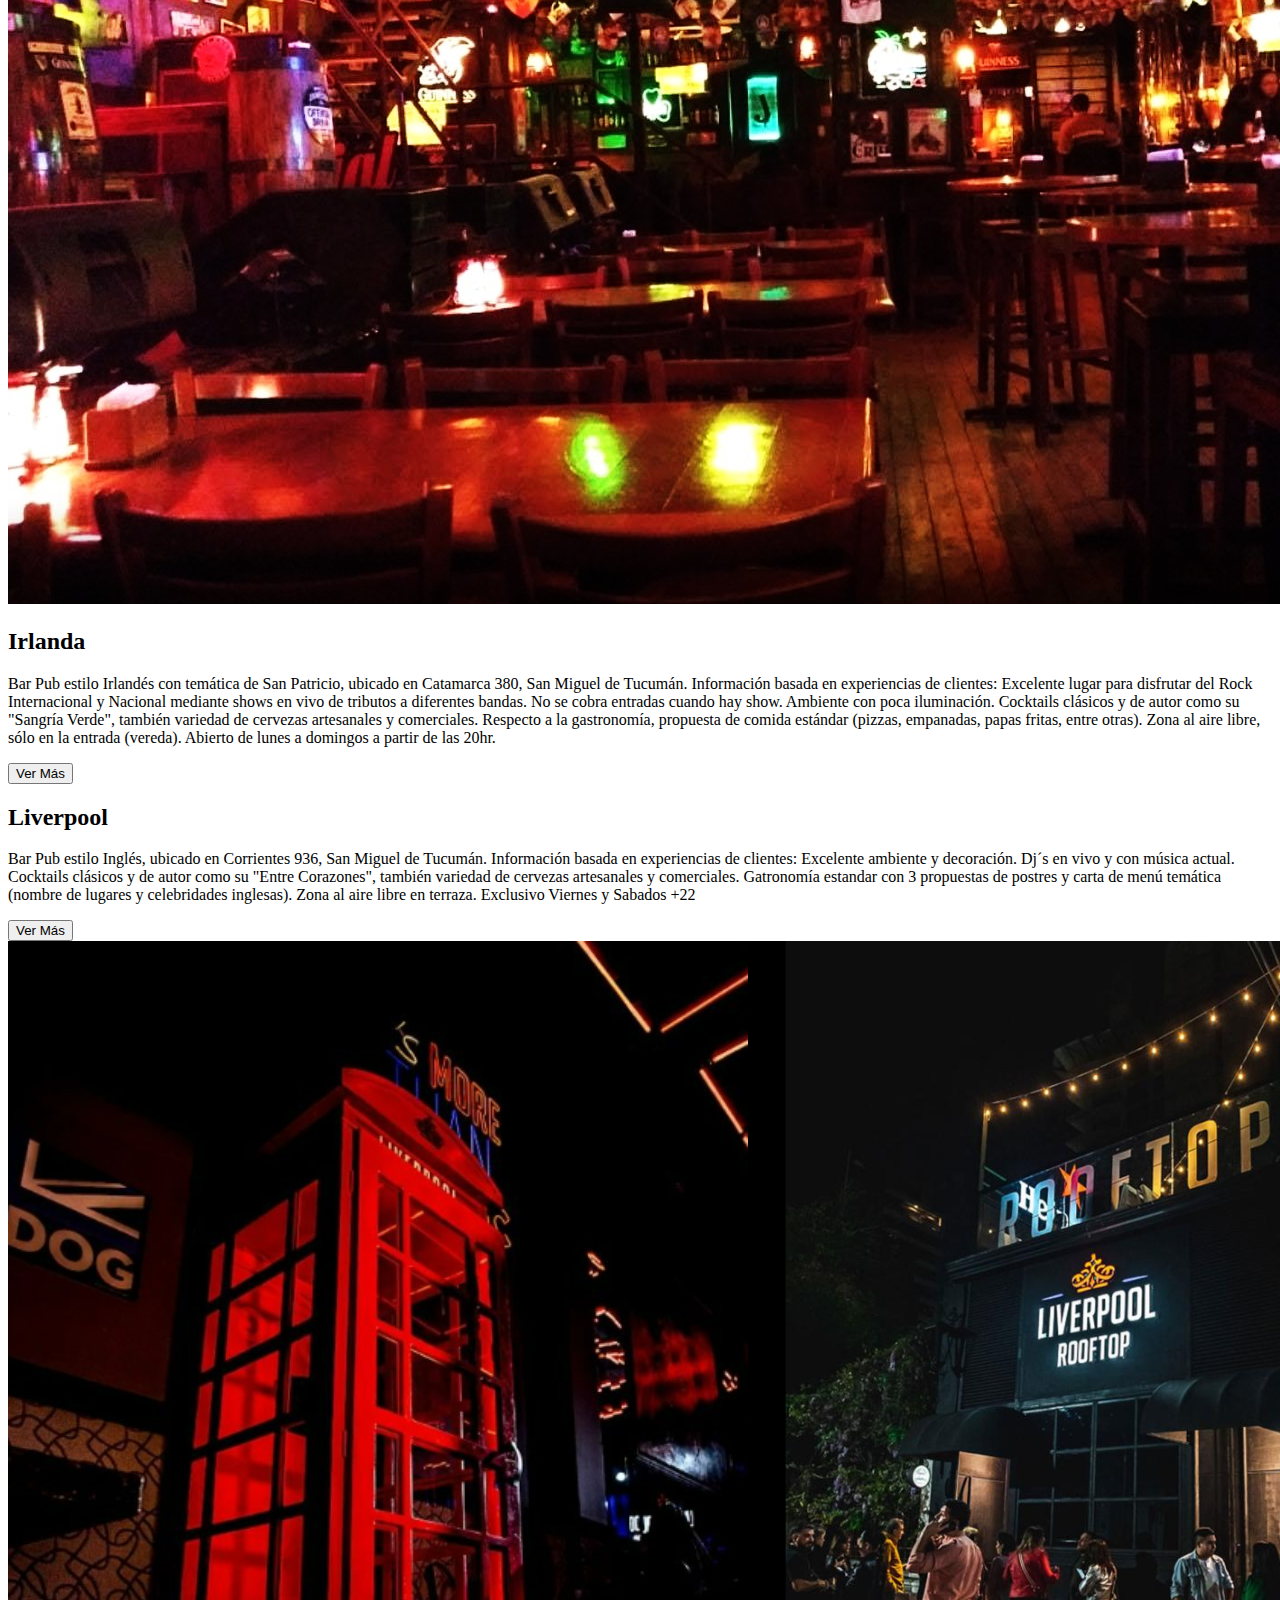
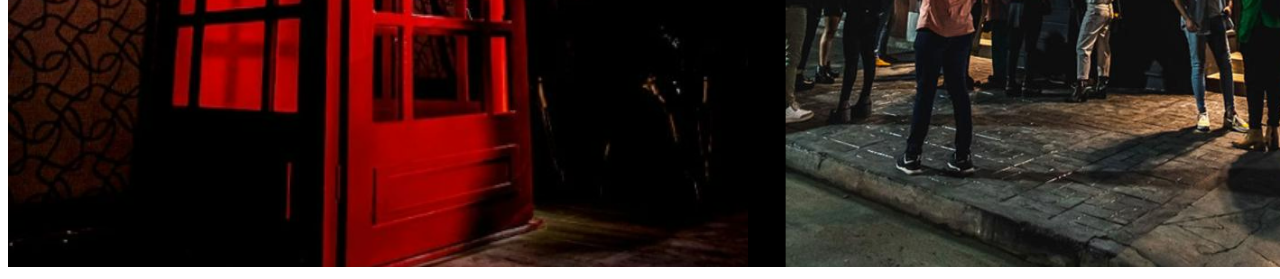
<file: pag8-entrada2.html>
<!doctype html>
<html lang="en">

  <head>
    <!-- Required meta tags -->
    <meta charset="utf-8">
    <meta name="viewport" content="width=device-width, initial-scale=1">

    <!-- Bootstrap -->
    <link href="https://cdn.jsdelivr.net/npm/bootstrap@5.0.2/dist/css/bootstrap.min.css" rel="stylesheet" integrity="sha384-EVSTQN3/azprG1Anm3QDgpJLIm9Nao0Yz1ztcQTwFspd3yD65VohhpuuCOmLASjC" crossorigin="anonymous">
    

    <title>Bares Temáticos</title>
  </head>

  <body class="bg-dark text-light">

    <!-- NAVBAR -->
    <nav class="navbar relative-top navbar-expand-lg navbar-dark bg-warning mb-5">
      <div class="container-fluid">
        <nav class="navbar navbar-dark bg-transparent">
          <div class="container-fluid">
            <a class="navbar-brand" href="./index.html">
              <img
                src="./assets/1-index/1-index-nav/img/logo-negro-sin-fondo-.png"
                alt=""
                width="30"
                height="30"
                class="d-inline-block align-text-top me-2"
              />
              La Ruta del Morfi
            </a>
          </div>
        </nav>

        <a class="navbar-brand me-5" href="#"></a>
        <button
          class="navbar-toggler"
          type="button"
          data-bs-toggle="collapse"
          data-bs-target="#navbarTogglerDemo02"
          aria-controls="navbarTogglerDemo02"
          aria-expanded="false"
          aria-label="Toggle navigation"
        >
          <span class="navbar-toggler-icon"></span>
        </button>
        <div class="collapse navbar-collapse" id="navbarTogglerDemo02">
          <ul class="navbar-nav me-auto mb-2 mb-lg-0">
            <li class="nav-item">
              <a
                class="nav-link active me-5"
                aria-current="page"
                href="./pag5-contacto.html"
                >Contactanos</a
              >
            </li>
            <li class="nav-item">
              <a class="nav-link active" href="./pag6-acercaDe.html"
                >Acerca de Nosotros</a
              >
            </li>
          </ul>
            </a>
          </form>
        </div>
      </div>
    </nav>
    <!-- Fin Navbar -->

    <h1 class="text-center">Bares Temáticos</h1>
    
    <!-- Seccion 1 -->
    <section>

        <div class="container">
          <div class="row py-5 flex-column flex-lg-row align-items-center justify-content-center">
            <div class="col-12 col-sm-12 col-md-12 col-lg-5 col-xl-5">
              <h2>Howards Music House</h2>
              <p class="mt-4">
                Bar Pub con temática de Harry Potter, ubicado en Av Sarmiento 1269, San Miguel de Tucumán.
Información basada en experiencias de clientes:
Lugar perfecto para vivir una experiencia sensorial y lúdica en una llamativa puesta en escena.
El espacio es reducido y con límite de personas. Su acceso es sólo con reservas previas.
Cocktails clásicos y de autor, variedad de cervezas.
Dj´s en vivo con música actual.
Respecto a la gastronomía, tiene una propuesta de comidas estandar, con opción Veggie y opción sin TACC con carta de menú temática (posiones, hechizos, nombre de personajes).
Tiene zona con espacio al aire libre.
Exclusivo Viernes y Sábados +25.
              </p>
              <button class="btn btn-warning text-white mb-3">Ver Más</button>
            </div>
            <div class="col-11 col-sm-11 col-md-8 col-lg-5 col-xl-7">
              <div class="square-wrapper">
                <div class="overlay-wrapper">
                  <img
                    class="img-fluid"
                    src="./assets/8-entrada2/howards.png"
                    alt="Sik and cute dog"
                  />
                  <div class="overlay"></div>
                </div>
              </div>
            </div>
          </div>
        </div>
      </section>
      <!-- END Seccion 1 -->


          <!-- Seccion 2 -->
    <section>
        <div class="container">
          <div class="row py-5 flex-column-reverse flex-lg-row align-items-center justify-content-center">
            <div class="col-11 col-sm-12 col-md-8 col-lg-7">
              <div class="square-wrapper-2">
                <div class="overlay-wrapper-2">
                  <img
                    class="img-fluid"
                    src="./assets/8-entrada2/irlanda.jpg"
                    alt="bar_tematico"
                  />
                  <div class="overlay-2"></div>
                </div>
              </div>
            </div>
            <div class="col-12 col-sm-12 col-md-12 col-lg-5">
              <h2 class="text-end text-md-center text-lg-end">Irlanda</h2>
              <p class="text-end text-md-center text-lg-end">
                Bar Pub estilo Irlandés con temática de San Patricio, ubicado en Catamarca 380, San Miguel de Tucumán.
Información basada en experiencias de clientes:
Excelente lugar para disfrutar del Rock Internacional y Nacional mediante shows en vivo de tributos a diferentes bandas.
No se cobra entradas cuando hay show.
Ambiente con poca iluminación.
Cocktails clásicos y de autor como su "Sangría Verde", también variedad de cervezas artesanales y comerciales.
Respecto a la gastronomía, propuesta de comida estándar (pizzas, empanadas, papas fritas, entre otras).
Zona al aire libre, sólo en la entrada (vereda).
Abierto de lunes a domingos a partir de las 20hr.
              </p>
              <div class="d-flex justify-content-end justify-content-md-center justify-content-lg-end">
                <button class="btn btn-warning text-white text-end mb-3">
                  Ver Más
                </button>
              </div>
            </div>
          </div>
        </div>
      </section>
      <!-- END Seccion 2 -->

      
    <!-- Seccion 3 -->
    <section>
        <div class="container">
          <div class="row justify-content-center py-5">
            <div class="col-12 col-sm-12 col-md-12 col-lg-5 col-xl-5">
              <h2>Liverpool</h2>
              <p class="mt-4">
                Bar Pub estilo Inglés, ubicado en Corrientes 936, San Miguel de Tucumán.
Información basada en experiencias de clientes:
Excelente ambiente y decoración.
Dj´s en vivo y con música actual.
Cocktails clásicos y de autor como su "Entre Corazones", también variedad de cervezas artesanales y comerciales.
Gatronomía estandar con 3 propuestas de postres y carta de menú temática (nombre de lugares y celebridades inglesas).
Zona al aire libre en terraza.
Exclusivo Viernes y Sabados +22
              </p>
              <button class="btn btn-warning text-white mb-3">Ver Más</button>
            </div>
            <div class="col-11 col-sm-11 col-md-8 col-lg-5 col-xl-7">
              <div class="square-wrapper">
                <div class="overlay-wrapper">
                  <img
                    class="img-fluid"
                    src="./assets/8-entrada2/liverpool.png"
                    alt="Sik and cute dog"
                  />
                  <div class="overlay"></div>
                </div>
              </div>
            </div>
          </div>
        </div>
      </section>
      <!-- END Seccion 3 -->


    <!-- Optional JavaScript; choose one of the two! -->

    <!-- Option 1: Bootstrap Bundle with Popper -->
    <script src="https://cdn.jsdelivr.net/npm/bootstrap@5.0.2/dist/js/bootstrap.bundle.min.js" integrity="sha384-MrcW6ZMFYlzcLA8Nl+NtUVF0sA7MsXsP1UyJoMp4YLEuNSfAP+JcXn/tWtIaxVXM" crossorigin="anonymous"></script>

    <!-- Option 2: Separate Popper and Bootstrap JS -->
    <!--
    <script src="https://cdn.jsdelivr.net/npm/@popperjs/core@2.9.2/dist/umd/popper.min.js" integrity="sha384-IQsoLXl5PILFhosVNubq5LC7Qb9DXgDA9i+tQ8Zj3iwWAwPtgFTxbJ8NT4GN1R8p" crossorigin="anonymous"></script>
    <script src="https://cdn.jsdelivr.net/npm/bootstrap@5.0.2/dist/js/bootstrap.min.js" integrity="sha384-cVKIPhGWiC2Al4u+LWgxfKTRIcfu0JTxR+EQDz/bgldoEyl4H0zUF0QKbrJ0EcQF" crossorigin="anonymous"></script>
    -->
  </body>
</html>
</file>
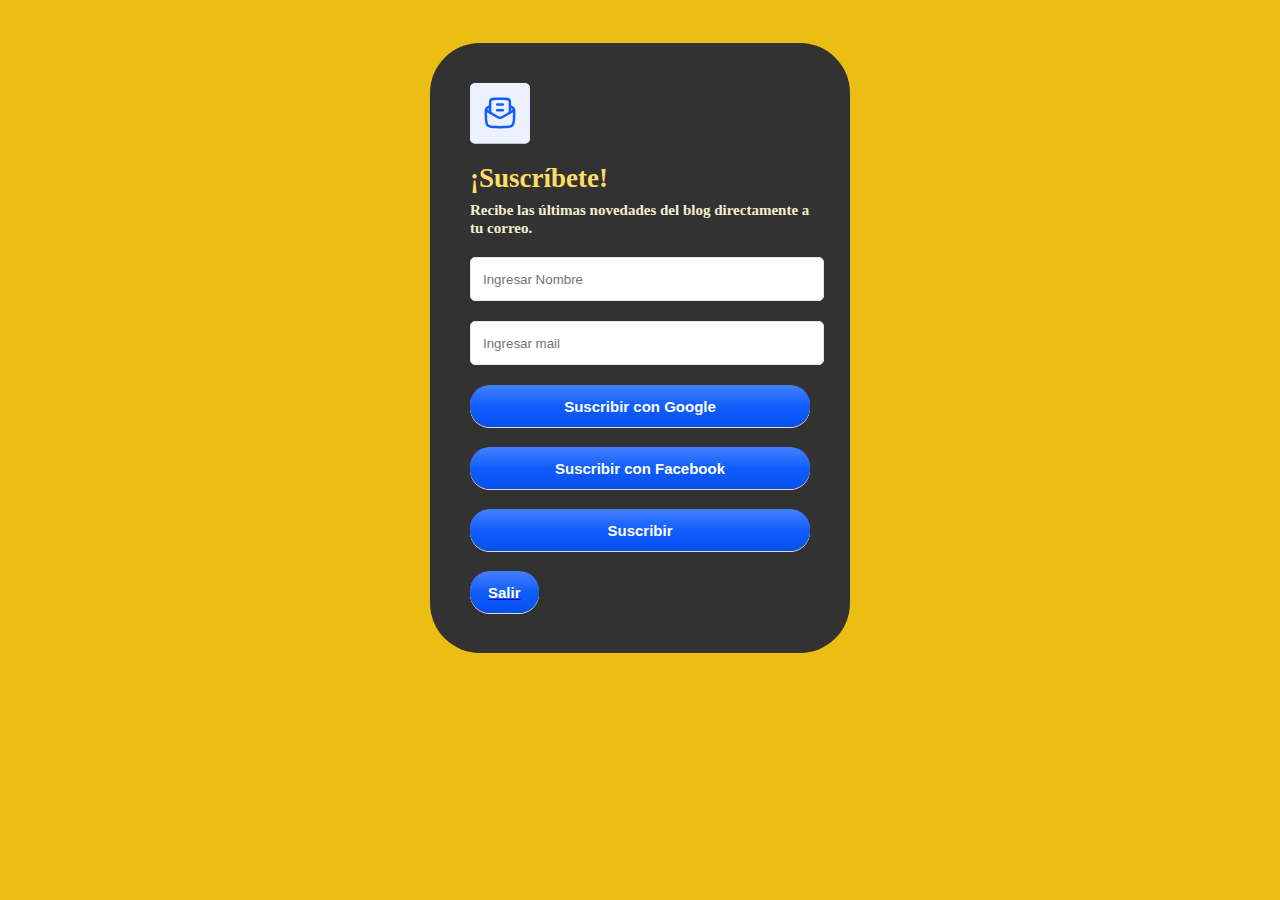
<file: page10-modal-entrada4.html>
<!DOCTYPE html>
<html lang="en">
  <head>
    <meta charset="UTF-8" />
    <meta http-equiv="X-UA-Compatible" content="IE=edge" />
    <meta name="viewport" content="width=device-width, initial-scale=1.0" />
    <title>Suscribirme</title>

    <style>
      .fondo {
        background-color: #ecbd13;
        display: flex;
        justify-content: center;
        align-items: center;
      }

      .popup {
        /* position:relative; */
        margin-top: 35px;
        width: 420px;
        height: fit-content;
        background: #333232;
        border-radius: 50px;
      }

      .form {
        display: flex;
        flex-direction: column;
        align-items: flex-start;
        padding: 40px;
        gap: 20px;
      }

      .icon {
        display: flex;
        align-items: center;
        justify-content: center;
        width: 60px;
        height: 60px;
        background: #ecf1fd;
        box-shadow: 0px 0.5px 0.5px #efefef,
          0px 1px 0.5px rgba(239, 239, 239, 0.5);
        border-radius: 5px;
      }

      .note {
        display: flex;
        flex-direction: column;
        gap: 8px;
      }

      .title {
        font-style: normal;
        font-weight: 700;
        font-size: 27px;
        line-height: 30px;
        color: #fcde65;
      }

      .subtitle {
        font-style: normal;
        font-weight: 600;
        font-size: 15px;
        line-height: 18px;
        color: #f4eed0;
      }

      .input_field {
        width: 100%;
        height: 42px;
        padding: 0 0 0 12px;
        border-radius: 5px;
        outline: none;
        border: 1px solid #e5e5e5;
      
      }

      .input_field:focus {
        border: 1px solid transparent;
        box-shadow: 0px 0px 0px 1px #e9e9ec;
        background-color: transparent;
      }

      .form button.submit {
        display: flex;
        flex-direction: row;
        justify-content: center;
        align-items: center;
        padding: 10px 18px;
        gap: 10px;
        width: 100%;
        height: 42px;
        background: linear-gradient(
          180deg,
          #4480ff 0%,
          #115dfc 50%,
          #0550ed 100%
        );
        box-shadow: 0px 0.5px 0.5px #efefef,
          0px 1px 0.5px rgba(239, 239, 239, 0.782);
        border-radius: 20px;
        border: 0;
        font-style: normal;
        font-weight: 600;
        font-size: 15px;
        line-height: 15px;
        color: #ffffff;
      }

    </style>
  </head>

  <body class="fondo">
    <div class="popup">
      <form class="form">
        <div class="icon">
          <svg
            xmlns="http://www.w3.org/2000/svg"
            fill="none"
            viewBox="0 0 34 34"
            height="34"
            width="34"
          >
            <path
              stroke-linejoin="round"
              stroke-width="2.5"
              stroke="#115DFC"
              d="M7.08385 9.91666L5.3572 11.0677C4.11945 11.8929 3.50056 12.3055 3.16517 12.9347C2.82977 13.564 2.83226 14.3035 2.83722 15.7825C2.84322 17.5631 2.85976 19.3774 2.90559 21.2133C3.01431 25.569 3.06868 27.7468 4.67008 29.3482C6.27148 30.9498 8.47873 31.0049 12.8932 31.1152C15.6396 31.1838 18.3616 31.1838 21.1078 31.1152C25.5224 31.0049 27.7296 30.9498 29.331 29.3482C30.9324 27.7468 30.9868 25.569 31.0954 21.2133C31.1413 19.3774 31.1578 17.5631 31.1639 15.7825C31.1688 14.3035 31.1712 13.564 30.8359 12.9347C30.5004 12.3055 29.8816 11.8929 28.6437 11.0677L26.9171 9.91666"
            ></path>
            <path
              stroke-linejoin="round"
              stroke-width="2.5"
              stroke="#115DFC"
              d="M2.83331 14.1667L12.6268 20.0427C14.7574 21.3211 15.8227 21.9603 17 21.9603C18.1772 21.9603 19.2426 21.3211 21.3732 20.0427L31.1666 14.1667"
            ></path>
            <path
              stroke-width="2.5"
              stroke="#115DFC"
              d="M7.08331 17V8.50001C7.08331 5.82872 7.08331 4.49307 7.91318 3.66321C8.74304 2.83334 10.0787 2.83334 12.75 2.83334H21.25C23.9212 2.83334 25.2569 2.83334 26.0868 3.66321C26.9166 4.49307 26.9166 5.82872 26.9166 8.50001V17"
            ></path>
            <path
              stroke-linejoin="round"
              stroke-linecap="round"
              stroke-width="2.5"
              stroke="#115DFC"
              d="M14.1667 14.1667H19.8334M14.1667 8.5H19.8334"
            ></path>
          </svg>
        </div>
        <div class="note">
          <label class="title">¡Suscríbete!</label>
          <span class="subtitle"
            >Recibe las últimas novedades del blog directamente a tu
            correo.</span
          >
        </div>
        <input
          placeholder="Ingresar Nombre"
          title="Ingresar tu nombre"
          name="name"
          type="name"
          class="input_field"
        />
        <input
          placeholder="Ingresar mail"
          title="Ingresar tu e-mail"
          name="email"
          type="email"
          class="input_field"
        />
        <button class="submit">Suscribir con Google</button>
        <button class="submit">Suscribir con Facebook</button>
        <button class="submit">Suscribir</button>
        <a href="./index.html">
          <button class="submit" type="button">Salir</button>
        </a>
        
      </form>
    </div>
  </body>
</html>
</file>
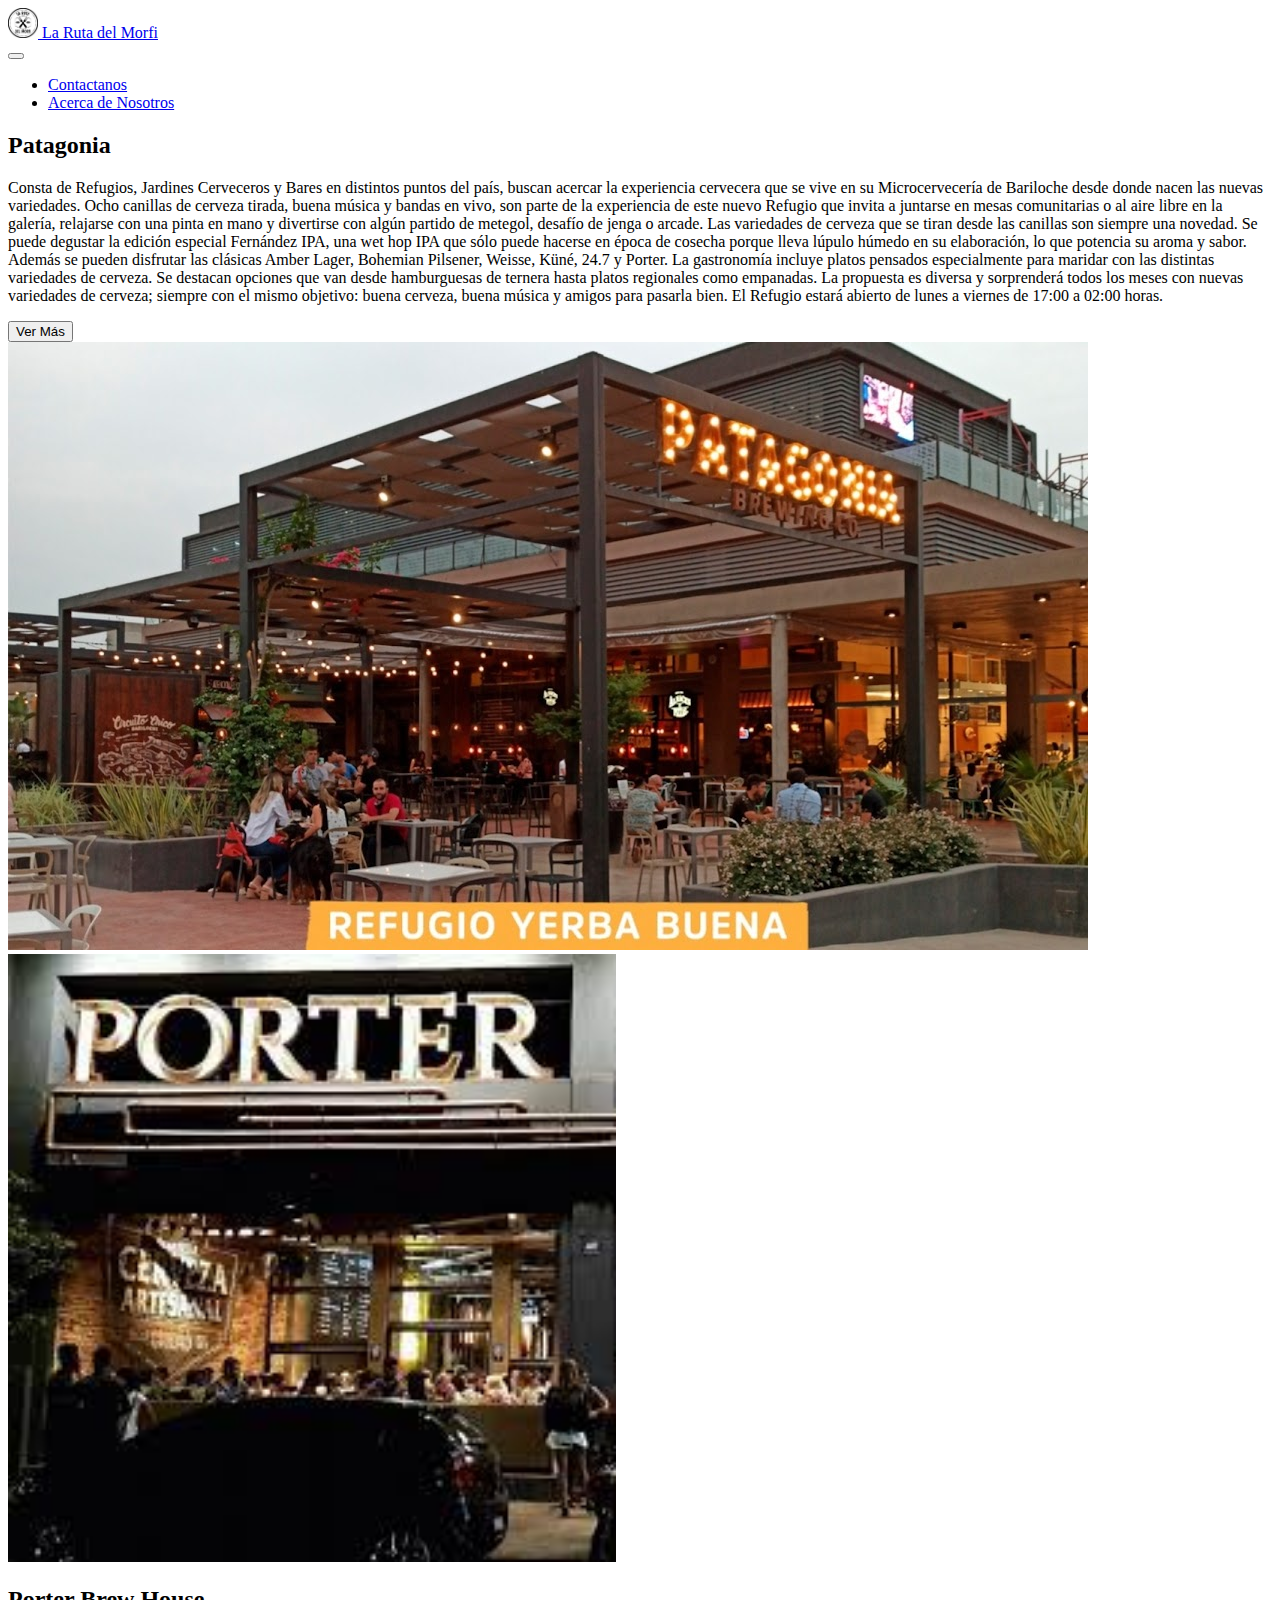
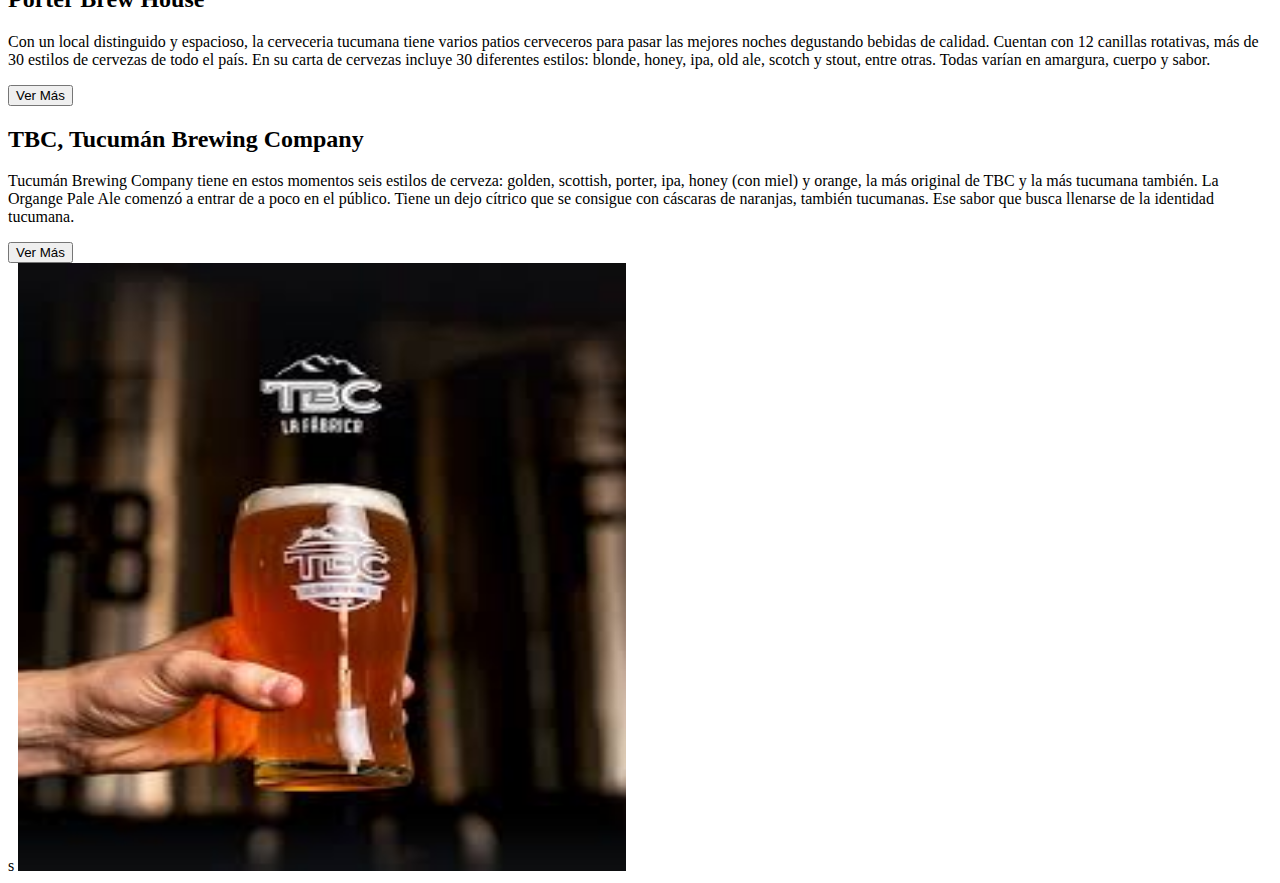
<file: page9-entrada3.html>
<!DOCTYPE html>
<html lang="en">

<head>
    <meta charset="UTF-8">
    <meta http-equiv="X-UA-Compatible" content="IE=edge">
    <meta name="viewport" content="width=device-width, initial-scale=1.0">
    <!-- Bootstrap CSS -->
    <link href="https://cdn.jsdelivr.net/npm/bootstrap@5.0.2/dist/css/bootstrap.min.css" rel="stylesheet"
        integrity="sha384-EVSTQN3/azprG1Anm3QDgpJLIm9Nao0Yz1ztcQTwFspd3yD65VohhpuuCOmLASjC" crossorigin="anonymous">
    <title>Cervecerías</title>
</head>

<body class="bg-dark">


    <!-- NAVBAR -->
    <nav class="navbar relative-top navbar-expand-lg navbar-dark bg-warning mb-5">
      <div class="container-fluid">
        <nav class="navbar navbar-dark bg-transparent">
          <div class="container-fluid">
            <a class="navbar-brand" href="./index.html">
              <img
                src="./assets/1-index/1-index-nav/img/logo-negro-sin-fondo-.png"
                alt=""
                width="30"
                height="30"
                class="d-inline-block align-text-top me-2"
              />
              La Ruta del Morfi
            </a>
          </div>
        </nav>

        <a class="navbar-brand me-5" href="#"></a>
        <button
          class="navbar-toggler"
          type="button"
          data-bs-toggle="collapse"
          data-bs-target="#navbarTogglerDemo02"
          aria-controls="navbarTogglerDemo02"
          aria-expanded="false"
          aria-label="Toggle navigation"
        >
          <span class="navbar-toggler-icon"></span>
        </button>
        <div class="collapse navbar-collapse" id="navbarTogglerDemo02">
          <ul class="navbar-nav me-auto mb-2 mb-lg-0">
            <li class="nav-item">
              <a
                class="nav-link active me-5 fw-bold text-uppercase"
                aria-current="page"
                href="./pag5-contacto.html"
                >Contactanos</a
              >
            </li>
            <li class="nav-item fw-bold text-uppercase">
              <a class="nav-link active" href="./pag6-acercaDe.html"
                >Acerca de Nosotros</a
              >
            </li>
          </ul>
            </a>
          </form>
        </div>
      </div>
    </nav>
    <!-- Fin Navbar -->

    <!-- Seccion 1 -->
    <section class="bg-dark text-white">
        <div class="container">
            <div class="row py-5 flex-column flex-lg-row align-items-center justify-content-center">
                <div class="col-12 col-sm-12 col-md-12 col-lg-5 col-xl-5">
                    <h2>Patagonia</h2>
                    <p class="mt-4">
                        Consta de Refugios, Jardines Cerveceros y Bares en distintos puntos del país, buscan acercar la
                        experiencia cervecera que se vive en su Microcervecería de Bariloche desde donde nacen las
                        nuevas variedades.
                        Ocho canillas de cerveza tirada, buena música y bandas en vivo, son parte de la experiencia de
                        este nuevo Refugio que invita a juntarse en mesas comunitarias o al aire libre en la galería,
                        relajarse con una pinta en mano y divertirse con algún partido de metegol, desafío de jenga o
                        arcade.
                        Las variedades de cerveza que se tiran desde las canillas son siempre una novedad. Se puede
                        degustar la edición especial Fernández IPA, una wet hop IPA que sólo puede hacerse en época de
                        cosecha porque lleva lúpulo húmedo en su elaboración, lo que potencia su aroma y sabor. Además
                        se pueden disfrutar las clásicas Amber Lager, Bohemian Pilsener, Weisse, Küné, 24.7 y Porter.
                        La gastronomía incluye platos pensados especialmente para maridar con las distintas variedades
                        de cerveza. Se destacan opciones que van desde hamburguesas de ternera hasta platos regionales
                        como empanadas.
                        La propuesta es diversa y sorprenderá todos los meses con nuevas variedades de cerveza; siempre
                        con el mismo objetivo: buena cerveza, buena música y amigos para pasarla bien. El Refugio estará
                        abierto de lunes a viernes de 17:00 a 02:00 horas.

                    </p>
                    <button class="btn btn-warning text-white mb-3">Ver Más</button>
                </div>
                <div class="col-11 col-sm-11 col-md-8 col-lg-5 col-xl-7">
                    <div class="square-wrapper"> 
                            <img class="img-fluid" src="./assets/fotopatagonia.jpeg" alt="Patagonia" />
                            
                        </div>
                    </div>
                </div>
            </div>
        </div>
    </section>
    <!-- END Seccion 1 -->


    <!-- Seccion 2 -->
<section class="bg-dark text-white">
    <div class="container">
        <div class="row py-5 flex-column-reverse flex-lg-row align-items-center justify-content-center">
            <div class="col-12 col-sm-12 col-md-8 col-lg-7">
                <div class="square-wrapper"> 
                    <img class="img-fluid" src="./assets/fotoporter.jpeg" width="608" height="608" alt="porter" />
                </div>
            </div>
            <div class="col-12 col-sm-12 col-md-12 col-lg-5">
                <h2 class="text-md-center text-lg-end">Porter Brew House</h2>
                <p class="text-start text-md-center text-lg-end">
                    Con un local distinguido y espacioso, la cerveceria tucumana tiene varios patios cerveceros para
                    pasar las mejores noches degustando bebidas de calidad. Cuentan con 12 canillas rotativas, más
                    de 30 estilos de cervezas de todo el país. En su carta de cervezas incluye 30 diferentes
                    estilos: blonde, honey, ipa, old ale, scotch y stout, entre otras. Todas varían en amargura,
                    cuerpo y sabor.
                </p>
                <div class="d-flex justify-content-md-center justify-content-lg-end">
                    <button class="btn btn-warning text-white mb-3">
                        Ver Más
                    </button>
                </div>
            </div>
        </div>
    </div>
</section>
<!-- END Seccion 2 -->

    <!-- Seccion 3 -->
    <section class="bg-dark text-white">
        <div class="container">
            <div class="row justify-content-center py-5">
                <div class="col-12 col-sm-12 col-md-12 col-lg-5">
                    <h2>TBC, Tucumán Brewing Company</h2>
                    <p class="mt-4">
                        Tucumán Brewing Company tiene en estos momentos seis estilos de cerveza: golden, scottish,
                        porter, ipa, honey (con miel) y orange, la más original de TBC y la más tucumana también. La
                        Organge Pale Ale comenzó a entrar de a poco en el público. Tiene un dejo cítrico que se consigue
                        con cáscaras de naranjas, también tucumanas. Ese sabor que busca llenarse de la identidad
                        tucumana.
                    </p>
                    <button class="btn btn-warning text-white mb-3">Ver Más</button>
                </div>
                <div class="col-11 col-sm-11 col-md-8 col-lg-5">s
                            <img class="img-fluid" src="./assets/fototbc.jpeg" width="608" height="608" alt="tbc" />
                        
                        </div>
                    </div>
                </div>
            </div>
        </div>
    </section>
    <!-- END Seccion 3 -->


    <!-- Optional JavaScript; choose one of the two! -->

    <!-- Option 1: Bootstrap Bundle with Popper -->
    <script src="https://cdn.jsdelivr.net/npm/bootstrap@5.0.2/dist/js/bootstrap.bundle.min.js"
        integrity="sha384-MrcW6ZMFYlzcLA8Nl+NtUVF0sA7MsXsP1UyJoMp4YLEuNSfAP+JcXn/tWtIaxVXM"
        crossorigin="anonymous"></script>

    <!-- Option 2: Separate Popper and Bootstrap JS -->
    <!--
     <script src="https://cdn.jsdelivr.net/npm/@popperjs/core@2.9.2/dist/umd/popper.min.js" integrity="sha384-IQsoLXl5PILFhosVNubq5LC7Qb9DXgDA9i+tQ8Zj3iwWAwPtgFTxbJ8NT4GN1R8p" crossorigin="anonymous"></script>
     <script src="https://cdn.jsdelivr.net/npm/bootstrap@5.0.2/dist/js/bootstrap.min.js" integrity="sha384-cVKIPhGWiC2Al4u+LWgxfKTRIcfu0JTxR+EQDz/bgldoEyl4H0zUF0QKbrJ0EcQF" crossorigin="anonymous"></script>
     -->
</body>

</html>
</file>
<file: css/style2-entrada1.css>
h3,
h2,
h2,
h2,
h4 {
  color: #eca400;
}
img {
  border-radius: 5px;
}
</file>
<file: css/style3-galeria.css>
.galeria img {
    width: 100%;
    height: 300px;
}

.galeria img:hover{
    border: 5px solid #f7f7f7;
}

div > img {
    padding: 15px;
}

.row > div {
    margin-top: 15px;
}
</file>
<file: css/style4-login.css>
p {
  color: #eca400;
}
</file>
